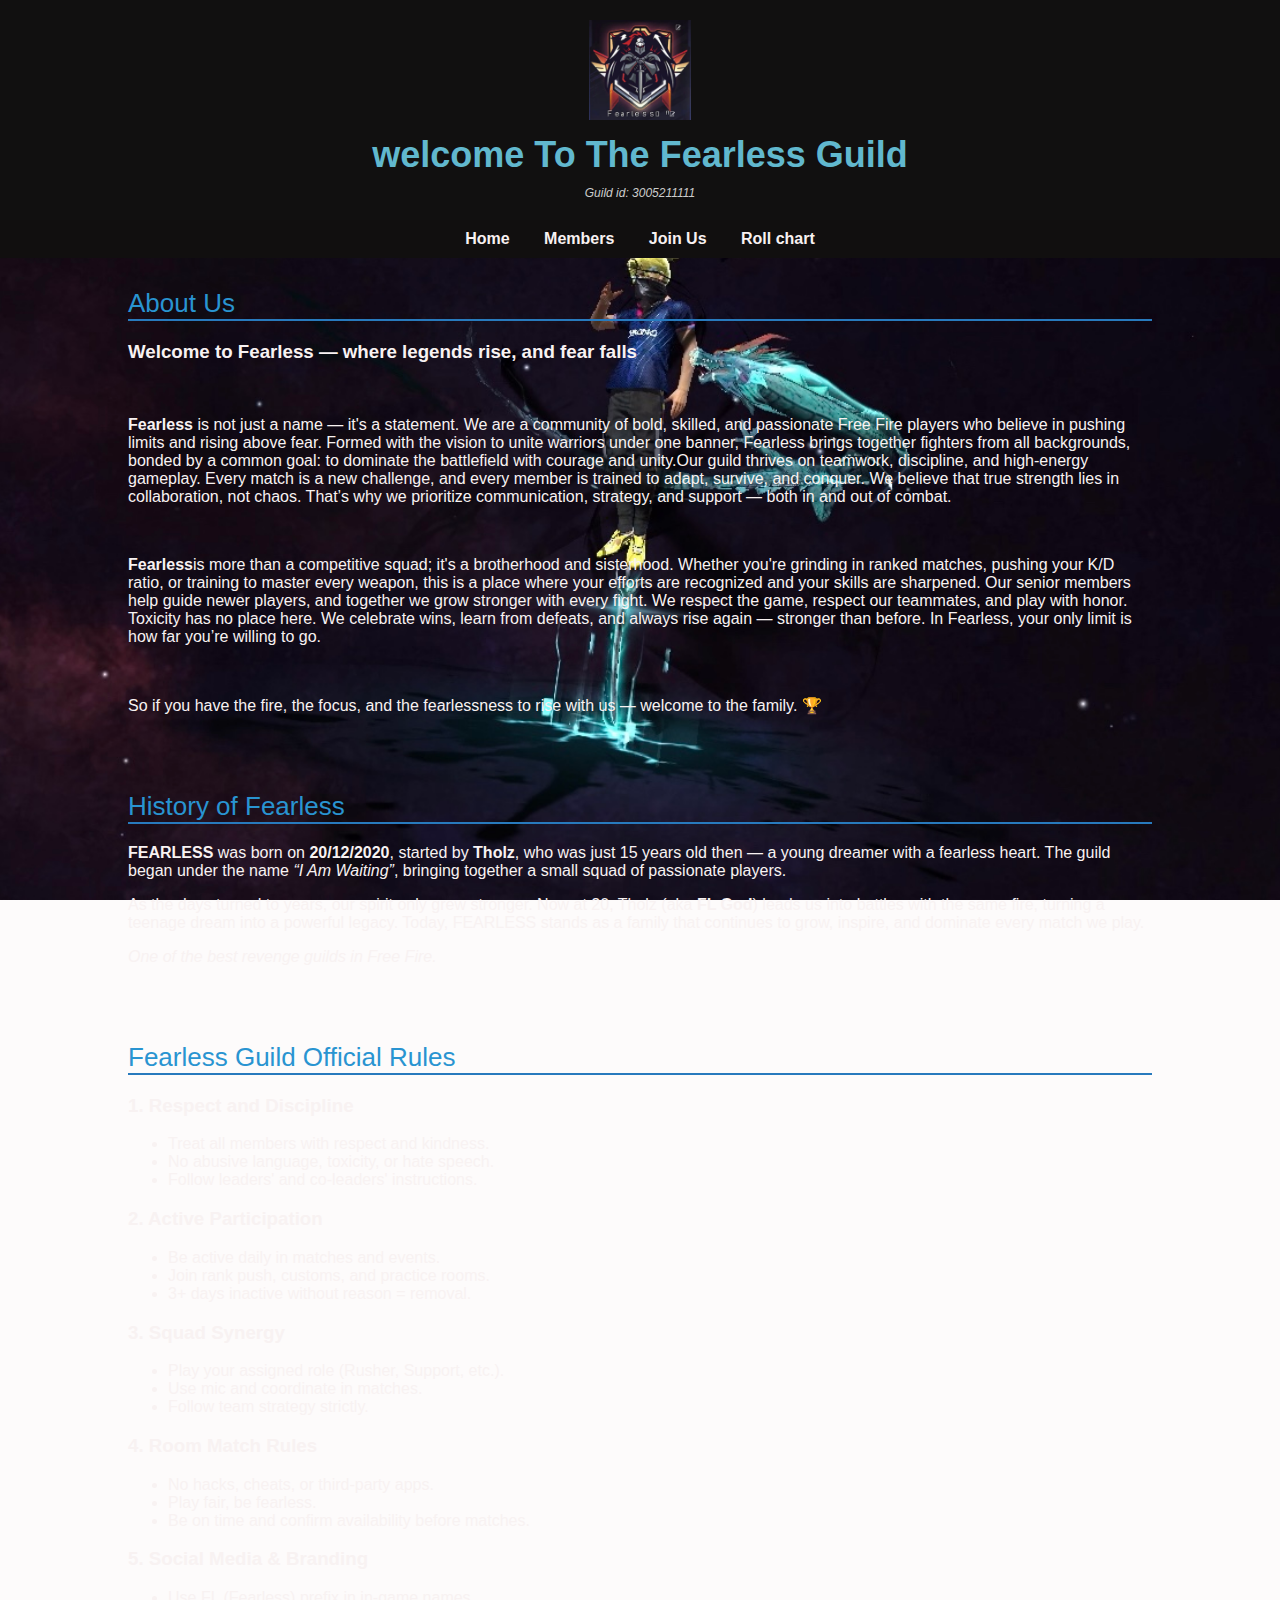
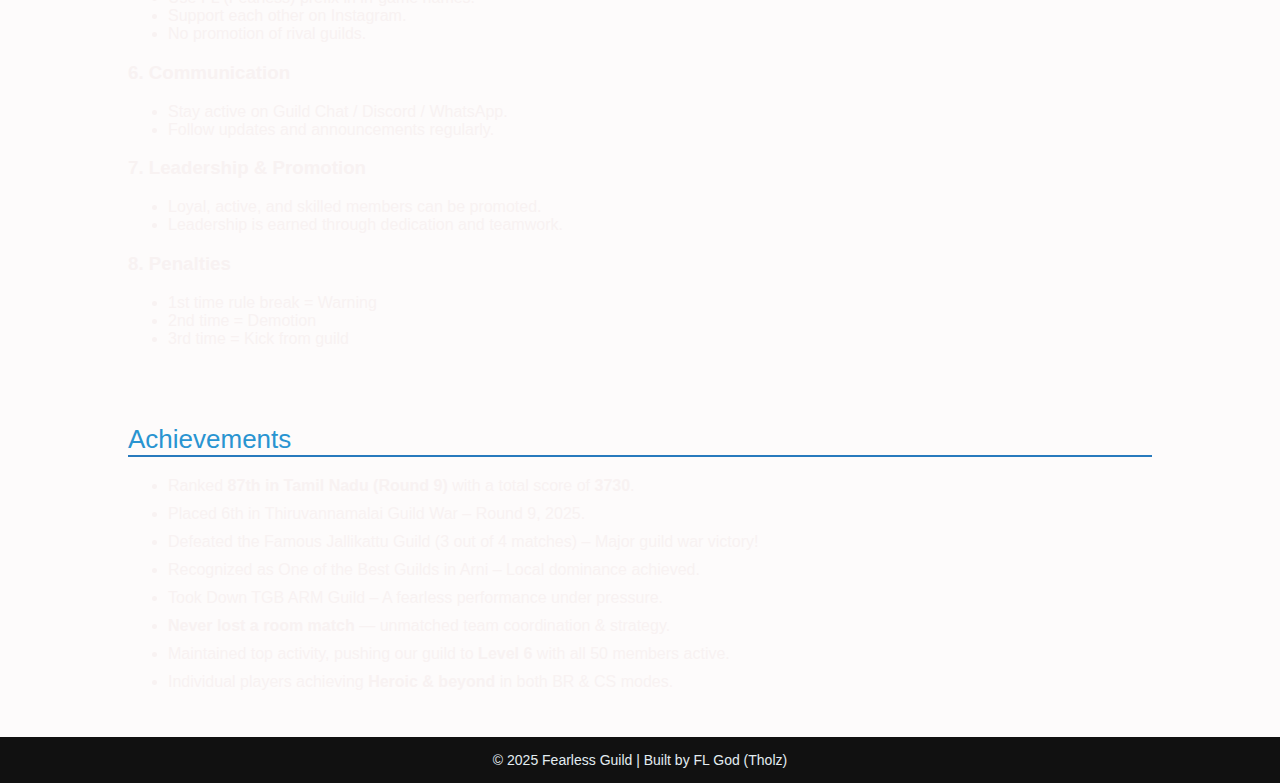
<file: index.html>
<!DOCTYPE html>
<html lang="en">
<head>
  <meta charset="UTF-8" />
  <meta name="viewport" content="width=device-width, initial-scale=1.0"/>
  <title>Fearless Guild - Free Fire</title>
  
  <link rel="stylesheet" href="style.css" />
</head>
<body class="a">


  <header>
    <img src="images/fearless.jpg" alt="Fearless Guild Logo" />
    <h1>welcome To The Fearless Guild</h1>
    <div class="slogan">Guild id: 3005211111</div>
  </header>

  <nav>
    <a href="index.html">Home</a>
    <a href="members.html">Members</a>
    <a href="join.html">Join Us</a>
    <a href="fearless_guild_player_chart.html">Roll chart</a>
  </nav>
<section>
    <div class="section-title">About Us</div>
     <h3>Welcome to Fearless — where legends rise, and fear falls</h3>
     <br>
      <p><strong>Fearless</strong> is not just a name — it's a statement. We are a community of bold, skilled, and passionate Free Fire players who believe in pushing limits and rising above fear. Formed with the vision to unite warriors under one banner, Fearless brings together fighters from all backgrounds, bonded by a common goal: to dominate the battlefield with courage and unity.Our guild thrives on teamwork, discipline, and high-energy gameplay. Every match is a new challenge, and every member is trained to adapt, survive, and conquer. We believe that true strength lies in collaboration, not chaos. That’s why we prioritize communication, strategy, and support — both in and out of combat.</p>
      <br>
      <p><strong>Fearless</strong>is more than a competitive squad; it's a brotherhood and sisterhood. Whether you're grinding in ranked matches, pushing your K/D ratio, or training to master every weapon, this is a place where your efforts are recognized and your skills are sharpened. Our senior members help guide newer players, and together we grow stronger with every fight.

We respect the game, respect our teammates, and play with honor. Toxicity has no place here. We celebrate wins, learn from defeats, and always rise again — stronger than before. In Fearless, your only limit is how far you’re willing to go.</p>
     <br>
     <p>So if you have the fire, the focus, and the fearlessness to rise with us — welcome to the family. 🏆</p>
    </section>

  <section>
    <div class="section-title">History of Fearless</div>
    <p><strong>FEARLESS</strong> was born on <strong>20/12/2020</strong>, started by <strong>Tholz</strong>, who was just 15 years old then — a young dreamer with a fearless heart. The guild began under the name <em>“I Am Waiting”</em>, bringing together a small squad of passionate players.</p>
    <p>As the days turned to years, our spirit only grew stronger. Now at 20, Tholz (aka <strong>FL God</strong>) leads us into battles with the same fire, turning a teenage dream into a powerful legacy. Today, FEARLESS stands as a family that continues to grow, inspire, and dominate every match we play.</p>
    <p><em>One of the best revenge guilds in Free Fire.</em></p>
  </section>
   <section>
    <div class="section-title">Fearless Guild Official Rules</div>
    <h3>1. Respect and Discipline </h3>
    <ul>
      <li>Treat all members with respect and kindness.</li>
      <li>No abusive language, toxicity, or hate speech.</li>
      <li>Follow leaders' and co-leaders' instructions.</li>
    </ul>
    <h3>2. Active Participation </h3>
    <ul>
      <li>Be active daily in matches and events.</li>
      <li>Join rank push, customs, and practice rooms.</li>
      <li>3+ days inactive without reason = removal.</li>
    </ul>
    <h3>3. Squad Synergy </h3>
    <ul>
      <li>Play your assigned role (Rusher, Support, etc.).</li>
      <li>Use mic and coordinate in matches.</li>
      <li>Follow team strategy strictly.</li>
    </ul>
    <h3>4. Room Match Rules </h3>
    <ul>
      <li>No hacks, cheats, or third-party apps.</li>
      <li>Play fair, be fearless.</li>
      <li>Be on time and confirm availability before matches.</li>
    </ul>
    <h3>5. Social Media & Branding </h3>
    <ul>
      <li>Use FL (Fearless) prefix in in-game names.</li>
      <li>Support each other on Instagram.</li>
      <li>No promotion of rival guilds.</li>
    </ul>
     <h3>6. Communication </h3>
    <ul>
      <li>Stay active on Guild Chat / Discord / WhatsApp.</li>
      <li>Follow updates and announcements regularly.</li>
    </ul>
    <h3>7. Leadership & Promotion </h3>
    <ul>
      <li>Loyal, active, and skilled members can be promoted.</li>
      <li>Leadership is earned through dedication and teamwork.</li>
    </ul>
    <h3>8. Penalties </h3>
    <ul>
      <li>1st time rule break = Warning </li>
      <li>2nd time = Demotion </li>
      <li>3rd time = Kick from guild </li>
    </ul>
   </section>
  <section>
    <div class="section-title">Achievements</div>
    <ul>
      <li> Ranked <strong>87th in Tamil Nadu (Round 9)</strong> with a total score of <strong>3730</strong>.</li>
      <h1></h1>
      <li> Placed 6th in Thiruvannamalai Guild War – Round 9, 2025.</li>
      <h1></h1>
      <li> Defeated the Famous Jallikattu Guild (3 out of 4 matches) – Major guild war victory!</li>
      <h1></h1>
      <li> Recognized as One of the Best Guilds in Arni – Local dominance achieved.</li>
      <h1></h1>
      <li> Took Down TGB ARM Guild – A fearless performance under pressure.</li>
      <h1></h1>
      <li> <strong>Never lost a room match</strong> — unmatched team coordination & strategy.</li>
      <h1></h1>
      <li> Maintained top activity, pushing our guild to <strong>Level 6</strong> with all 50 members active.</li>
      <h1></h1>
      <li> Individual players achieving <strong>Heroic & beyond</strong> in both BR & CS modes.</li>
      


    </ul>
  </section>

  <footer>
    &copy; 2025 Fearless Guild | Built by FL God (Tholz)
  </footer>

</body>
</html>
</file>
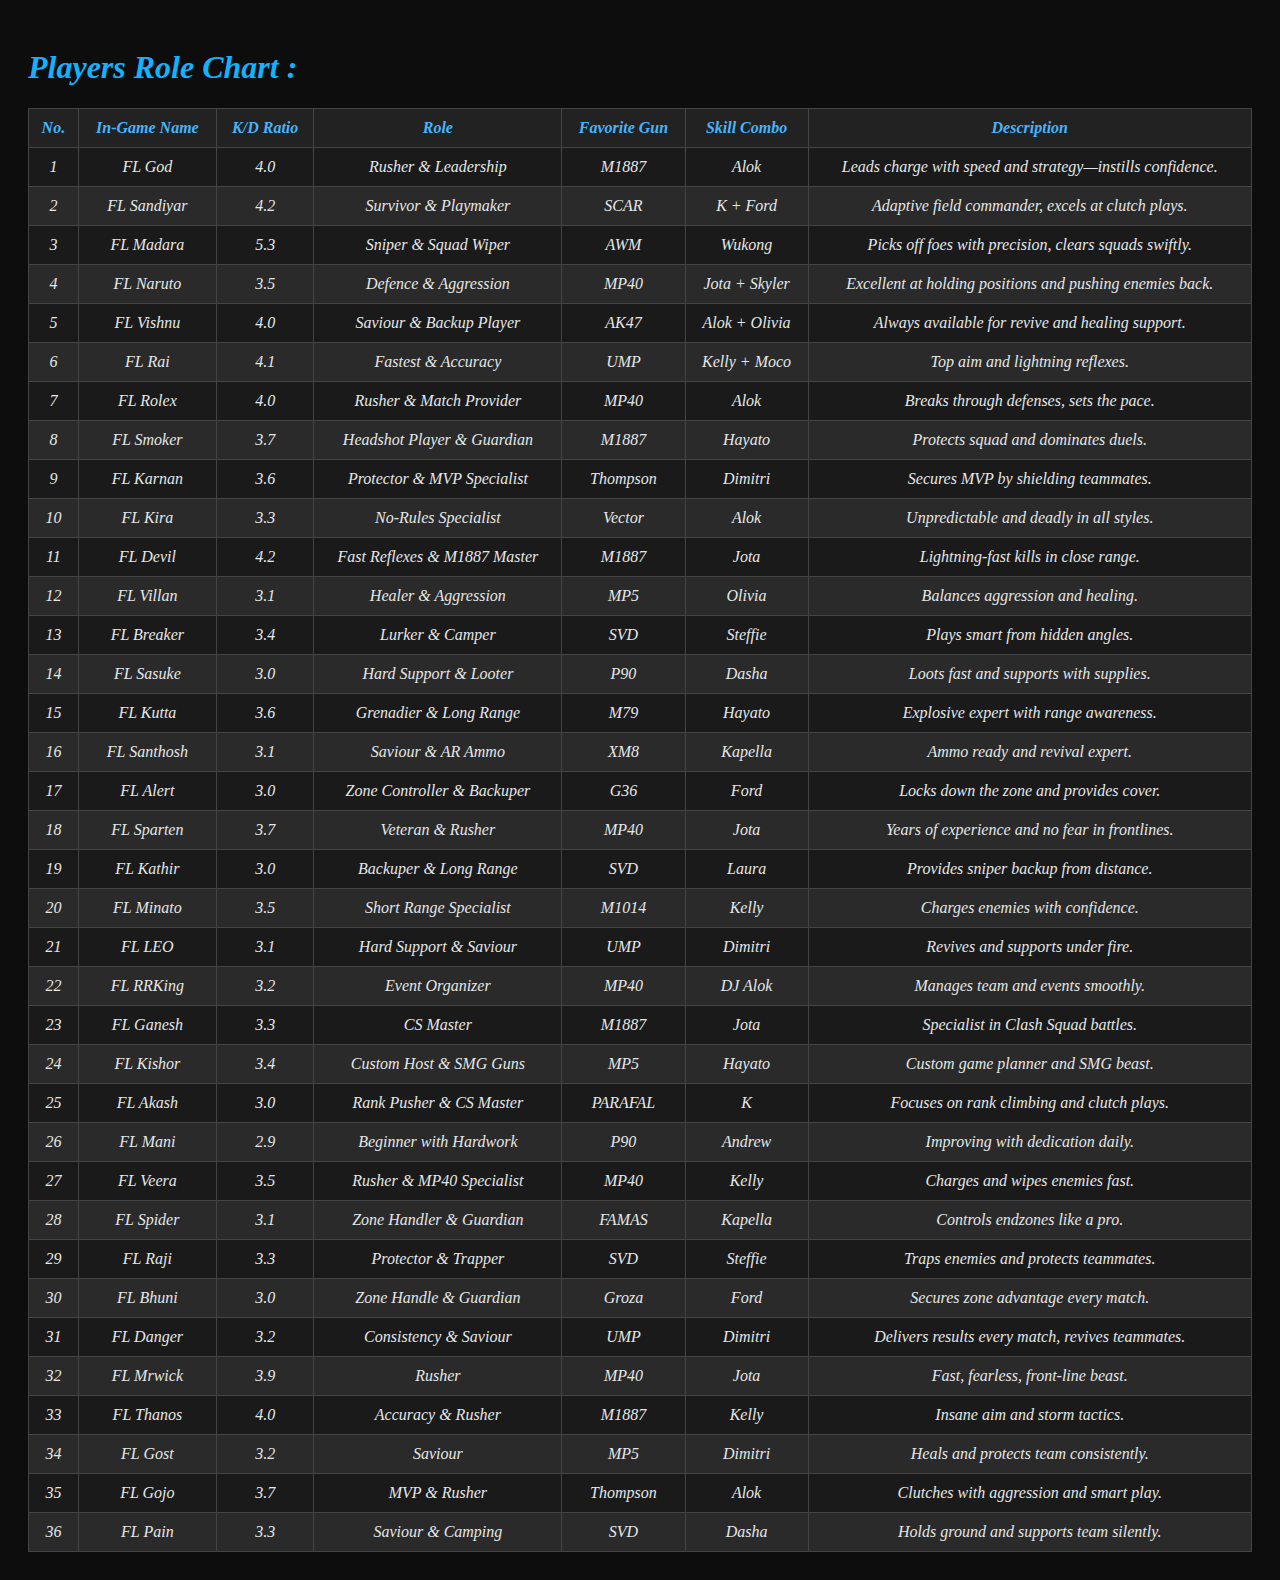
<file: fearless_guild_player_chart.html>
<!DOCTYPE html>
<html lang="en">
<head>
  <meta charset="UTF-8" />
  <meta name="viewport" content="width=device-width, initial-scale=1.0"/>
  <title>Fearless Guild Player Role Chart</title>
  <style>
    body {
      background-color: #0d0d0d;
      color: rgb(18, 178, 252);
      
      padding: 20px;
      font-style: italic;
    }
    table {
      width: 100%;
      border-collapse: collapse;
      background-color: #1a1a1a;
    }
    th, td {
      border: 1px solid #444;
      padding: 10px;
      text-align: center;
    }
    th {
      background-color: #222;
      color: #46b4fd;
    }
    tr:nth-child(even) {
      background-color: #2a2a2a;
    }
    tr:hover {
      background-color: #575353;
    }
    tr{
      background-color: #1a1a1a;
      color: rgb(228, 231, 231);
      }
  </style>
</head>
<body>
  <h1>Players Role Chart :</h1>
  <table>
    <thead>
      <tr>
        <th>No.</th>
        <th>In-Game Name</th>
        <th>K/D Ratio</th>
        <th>Role</th>
        <th>Favorite Gun</th>
        <th>Skill Combo</th>
        <th>Description</th>
      </tr>
    </thead>
    <tbody>
      <tr><td>1</td><td>FL God</td><td>4.0</td><td>Rusher & Leadership</td><td>M1887</td><td>Alok</td><td>Leads charge with speed and strategy—instills confidence.</td></tr>
      <tr><td>2</td><td>FL Sandiyar</td><td>4.2</td><td>Survivor & Playmaker</td><td>SCAR</td><td>K + Ford</td><td>Adaptive field commander, excels at clutch plays.</td></tr>
      <tr><td>3</td><td>FL Madara</td><td>5.3</td><td>Sniper & Squad Wiper</td><td>AWM</td><td>Wukong</td><td>Picks off foes with precision, clears squads swiftly.</td></tr>
      <tr><td>4</td><td>FL Naruto</td><td>3.5</td><td>Defence & Aggression</td><td>MP40</td><td>Jota + Skyler</td><td>Excellent at holding positions and pushing enemies back.</td></tr>
      <tr><td>5</td><td>FL Vishnu</td><td>4.0</td><td>Saviour & Backup Player</td><td>AK47</td><td>Alok + Olivia</td><td>Always available for revive and healing support.</td></tr>
       
     <tr><td>6</td><td>FL Rai</td><td>4.1</td><td>Fastest & Accuracy</td><td>UMP</td><td>Kelly + Moco</td><td>Top aim and lightning reflexes.</td></tr>
    <tr><td>7</td><td>FL Rolex</td><td>4.0</td><td>Rusher & Match Provider</td><td>MP40</td><td>Alok</td><td>Breaks through defenses, sets the pace.</td></tr>
    <tr><td>8</td><td>FL Smoker</td><td>3.7</td><td>Headshot Player & Guardian</td><td>M1887</td><td>Hayato</td><td>Protects squad and dominates duels.</td></tr>
    <tr><td>9</td><td>FL Karnan</td><td>3.6</td><td>Protector & MVP Specialist</td><td>Thompson</td><td>Dimitri</td><td>Secures MVP by shielding teammates.</td></tr>
    <tr><td>10</td><td>FL Kira</td><td>3.3</td><td>No-Rules Specialist</td><td>Vector</td><td>Alok</td><td>Unpredictable and deadly in all styles.</td></tr>
    <tr><td>11</td><td>FL Devil</td><td>4.2</td><td>Fast Reflexes & M1887 Master</td><td>M1887</td><td>Jota</td><td>Lightning-fast kills in close range.</td></tr>
    <tr><td>12</td><td>FL Villan</td><td>3.1</td><td>Healer & Aggression</td><td>MP5</td><td>Olivia</td><td>Balances aggression and healing.</td></tr>
    <tr><td>13</td><td>FL Breaker</td><td>3.4</td><td>Lurker & Camper</td><td>SVD</td><td>Steffie</td><td>Plays smart from hidden angles.</td></tr>
    <tr><td>14</td><td>FL Sasuke</td><td>3.0</td><td>Hard Support & Looter</td><td>P90</td><td>Dasha</td><td>Loots fast and supports with supplies.</td></tr>
    <tr><td>15</td><td>FL Kutta</td><td>3.6</td><td>Grenadier & Long Range</td><td>M79</td><td>Hayato</td><td>Explosive expert with range awareness.</td></tr>
    <tr><td>16</td><td>FL Santhosh</td><td>3.1</td><td>Saviour & AR Ammo</td><td>XM8</td><td>Kapella</td><td>Ammo ready and revival expert.</td></tr>
    <tr><td>17</td><td>FL Alert</td><td>3.0</td><td>Zone Controller & Backuper</td><td>G36</td><td>Ford</td><td>Locks down the zone and provides cover.</td></tr>
    <tr><td>18</td><td>FL Sparten</td><td>3.7</td><td>Veteran & Rusher</td><td>MP40</td><td>Jota</td><td>Years of experience and no fear in frontlines.</td></tr>
    <tr><td>19</td><td>FL Kathir</td><td>3.0</td><td>Backuper & Long Range</td><td>SVD</td><td>Laura</td><td>Provides sniper backup from distance.</td></tr>
    <tr><td>20</td><td>FL Minato</td><td>3.5</td><td>Short Range Specialist</td><td>M1014</td><td>Kelly</td><td>Charges enemies with confidence.</td></tr>
    <tr><td>21</td><td>FL LEO</td><td>3.1</td><td>Hard Support & Saviour</td><td>UMP</td><td>Dimitri</td><td>Revives and supports under fire.</td></tr>
    <tr><td>22</td><td>FL RRKing</td><td>3.2</td><td>Event Organizer</td><td>MP40</td><td>DJ Alok</td><td>Manages team and events smoothly.</td></tr>
    <tr><td>23</td><td>FL Ganesh</td><td>3.3</td><td>CS Master</td><td>M1887</td><td>Jota</td><td>Specialist in Clash Squad battles.</td></tr>
    <tr><td>24</td><td>FL Kishor</td><td>3.4</td><td>Custom Host & SMG Guns</td><td>MP5</td><td>Hayato</td><td>Custom game planner and SMG beast.</td></tr>
    <tr><td>25</td><td>FL Akash</td><td>3.0</td><td>Rank Pusher & CS Master</td><td>PARAFAL</td><td>K</td><td>Focuses on rank climbing and clutch plays.</td></tr>
    <tr><td>26</td><td>FL Mani</td><td>2.9</td><td>Beginner with Hardwork</td><td>P90</td><td>Andrew</td><td>Improving with dedication daily.</td></tr>
    <tr><td>27</td><td>FL Veera</td><td>3.5</td><td>Rusher & MP40 Specialist</td><td>MP40</td><td>Kelly</td><td>Charges and wipes enemies fast.</td></tr>
    <tr><td>28</td><td>FL Spider</td><td>3.1</td><td>Zone Handler & Guardian</td><td>FAMAS</td><td>Kapella</td><td>Controls endzones like a pro.</td></tr>
    <tr><td>29</td><td>FL Raji</td><td>3.3</td><td>Protector & Trapper</td><td>SVD</td><td>Steffie</td><td>Traps enemies and protects teammates.</td></tr>
    <tr><td>30</td><td>FL Bhuni</td><td>3.0</td><td>Zone Handle & Guardian</td><td>Groza</td><td>Ford</td><td>Secures zone advantage every match.</td></tr>
    <tr><td>31</td><td>FL Danger</td><td>3.2</td><td>Consistency & Saviour</td><td>UMP</td><td>Dimitri</td><td>Delivers results every match, revives teammates.</td></tr>
    <tr><td>32</td><td>FL Mrwick</td><td>3.9</td><td>Rusher</td><td>MP40</td><td>Jota</td><td>Fast, fearless, front-line beast.</td></tr>
    <tr><td>33</td><td>FL Thanos</td><td>4.0</td><td>Accuracy & Rusher</td><td>M1887</td><td>Kelly</td><td>Insane aim and storm tactics.</td></tr>
    <tr><td>34</td><td>FL Gost</td><td>3.2</td><td>Saviour</td><td>MP5</td><td>Dimitri</td><td>Heals and protects team consistently.</td></tr>
    <tr><td>35</td><td>FL Gojo</td><td>3.7</td><td>MVP & Rusher</td><td>Thompson</td><td>Alok</td><td>Clutches with aggression and smart play.</td></tr>
    <tr><td>36</td><td>FL Pain</td><td>3.3</td><td>Saviour & Camping</td><td>SVD</td><td>Dasha</td><td>Holds ground and supports team silently.</td></tr>
 
    </tbody>
  </table>
</body>
</html>
</file>
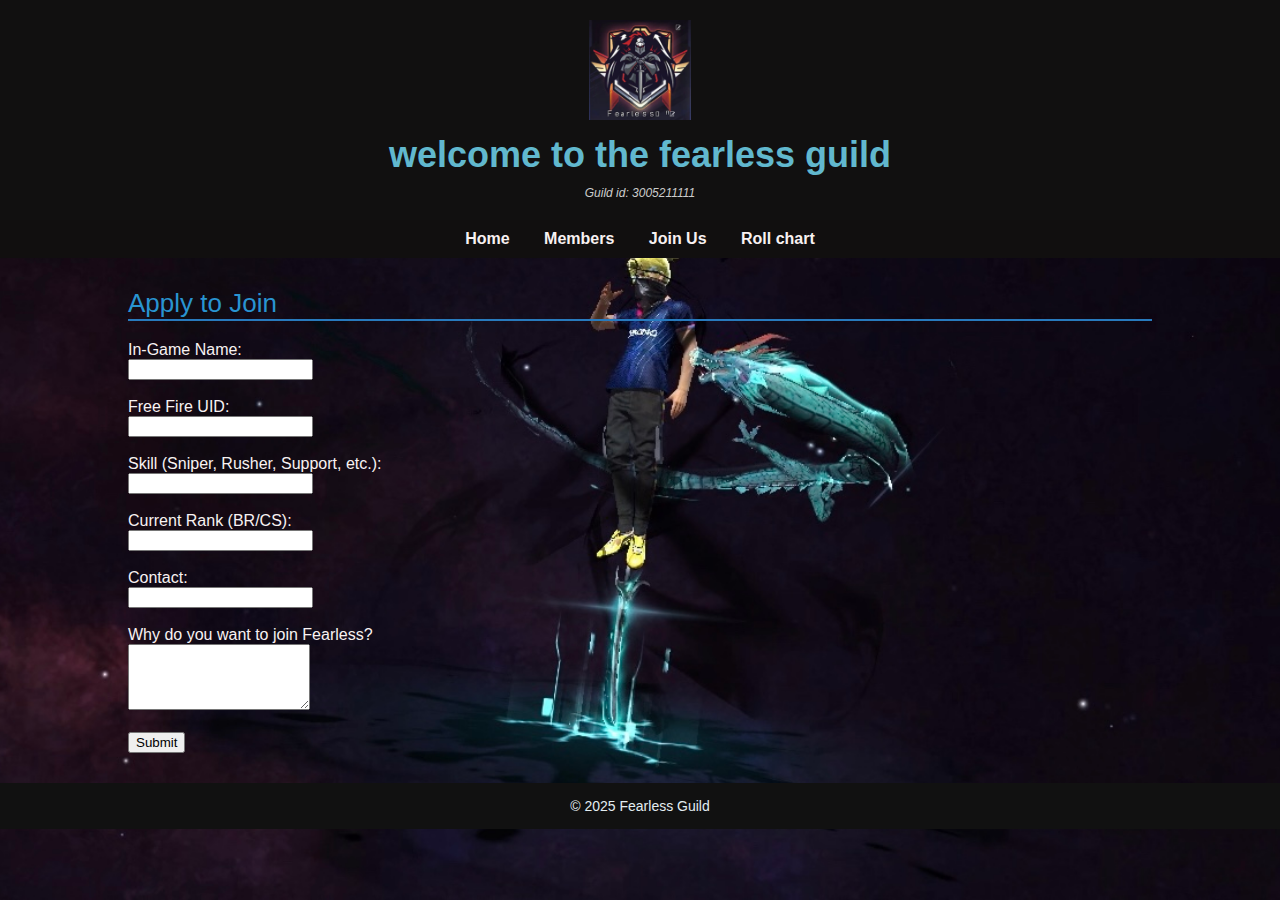
<file: join.html>
<!DOCTYPE html>
<html lang="en">
<head>
  <meta charset="UTF-8">
  <title>Join Fearless</title>
  <link rel="stylesheet" href="style.css" />
</head>
<body>

<header>
  <img src="images/fearless.jpg" alt="Fearless Logo">
  <h1>welcome to the fearless  guild</h1>
  <div class="slogan">Guild id: 3005211111</div>
</header>

<nav>
  <a href="index.html">Home</a>
  <a href="members.html">Members</a>
  <a href="join.html">Join Us</a>
  <a href="fearless_guild_player_chart.html">Roll chart</a>
</nav>

<section>
  <div class="section-title">Apply to Join</div>
  <form action="https://formspree.io/f/manbvzel" method="post">
    <label>In-Game Name:</label><br>
    <input type="text" name="ign" required><br><br>

    <label>Free Fire UID:</label><br>
    <input type="text" name="uid" required><br><br>

    <label>Skill (Sniper, Rusher, Support, etc.):</label><br>
    <input type="text" name="role"><br><br>

    <label>Current Rank (BR/CS):</label><br>
    <input type="text" name="rank"><br><br>

   <label>Contact:</label><br>
    <input type="number" name="uid" required><br><br>
    
    <label>Why do you want to join Fearless?</label><br>
    <textarea name="reason" rows="4"></textarea><br><br>

    <button type="submit">Submit</button>
  </form>
</section>

<footer>
  &copy; 2025 Fearless Guild
</footer>

</body>
</html>
</file>
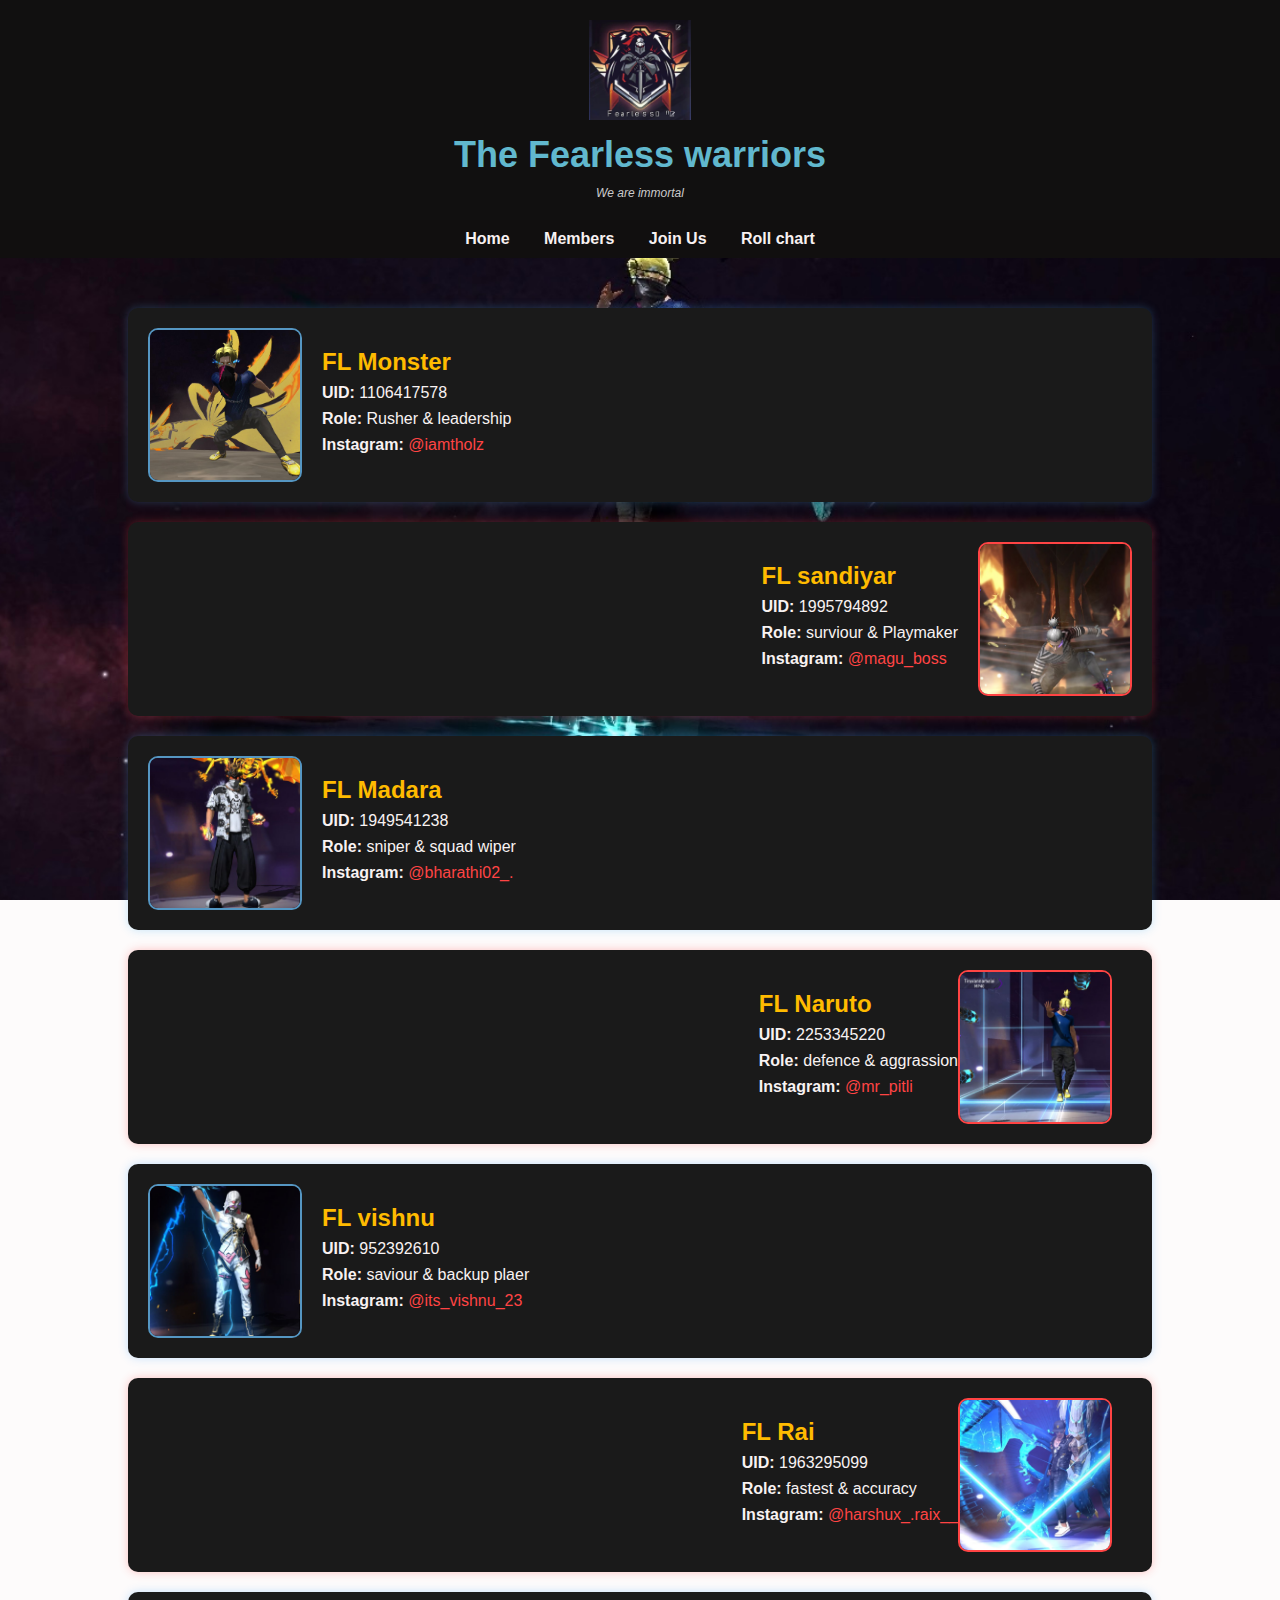
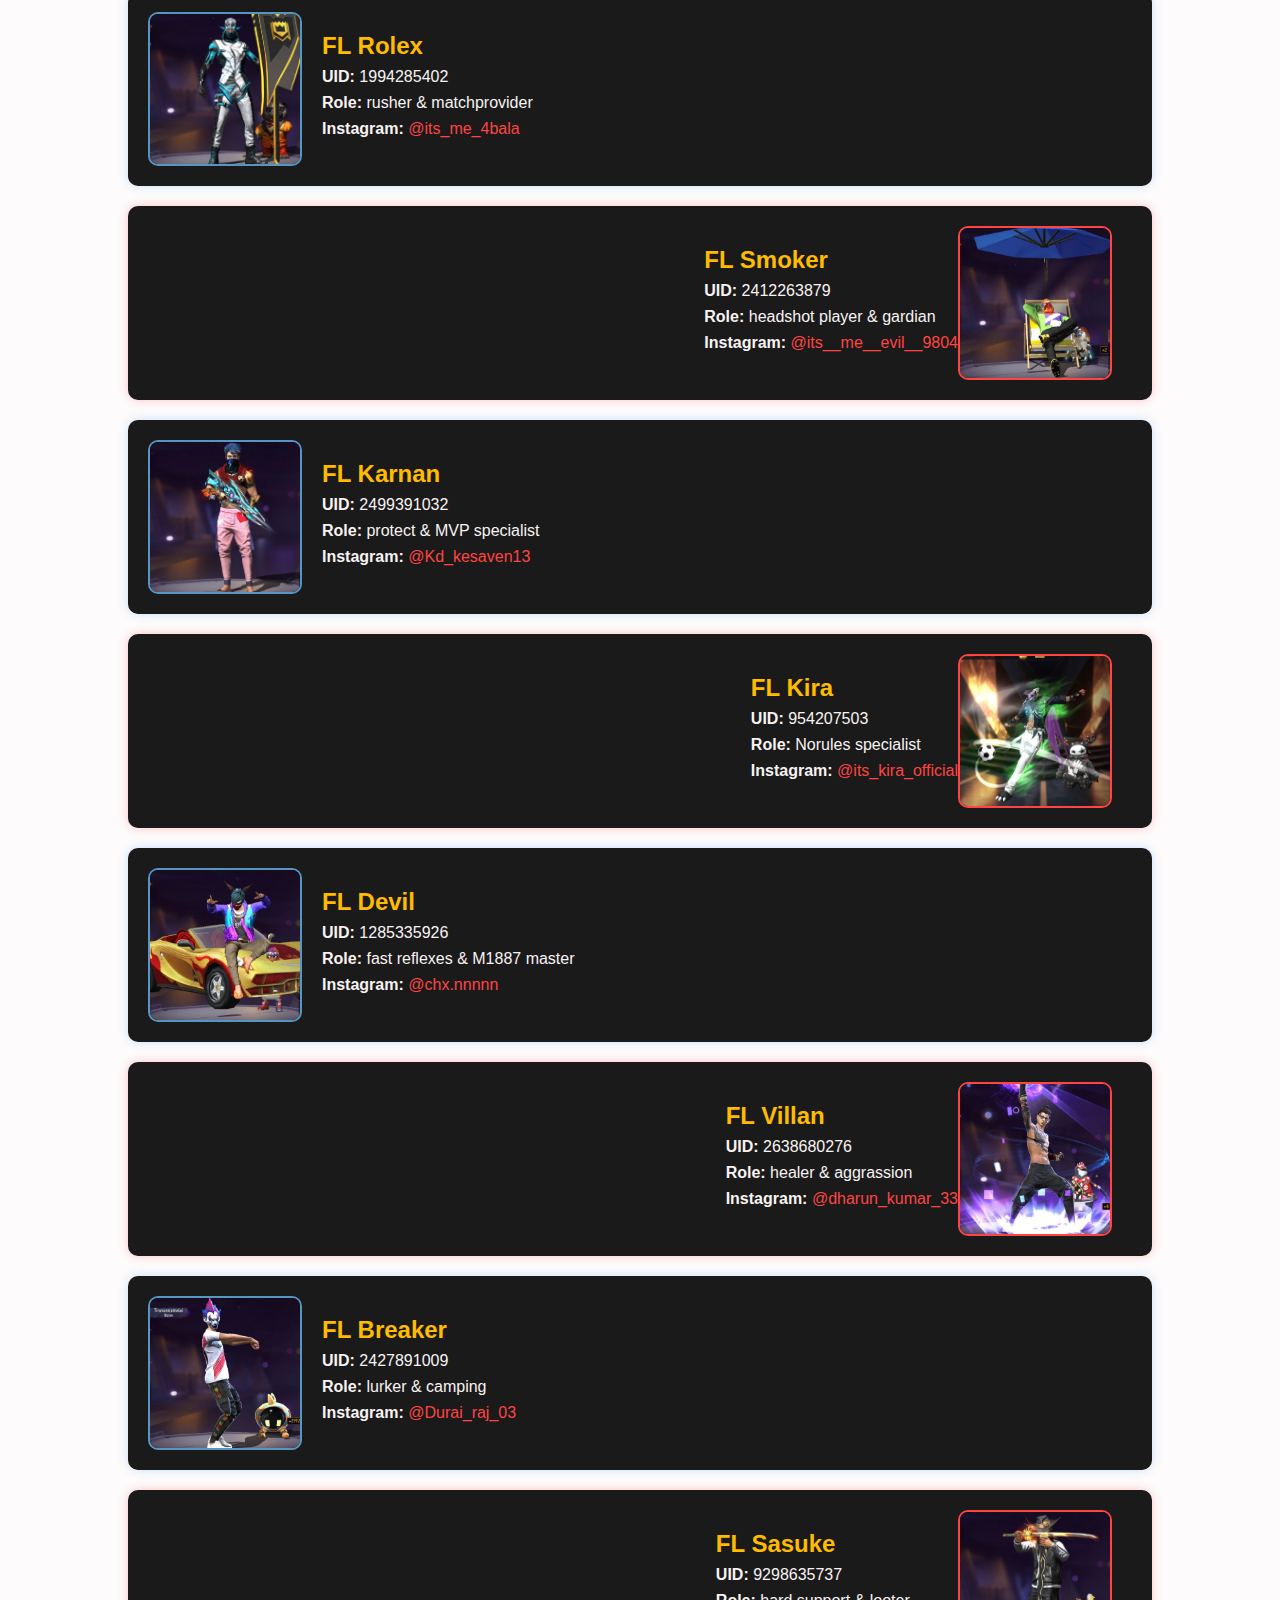
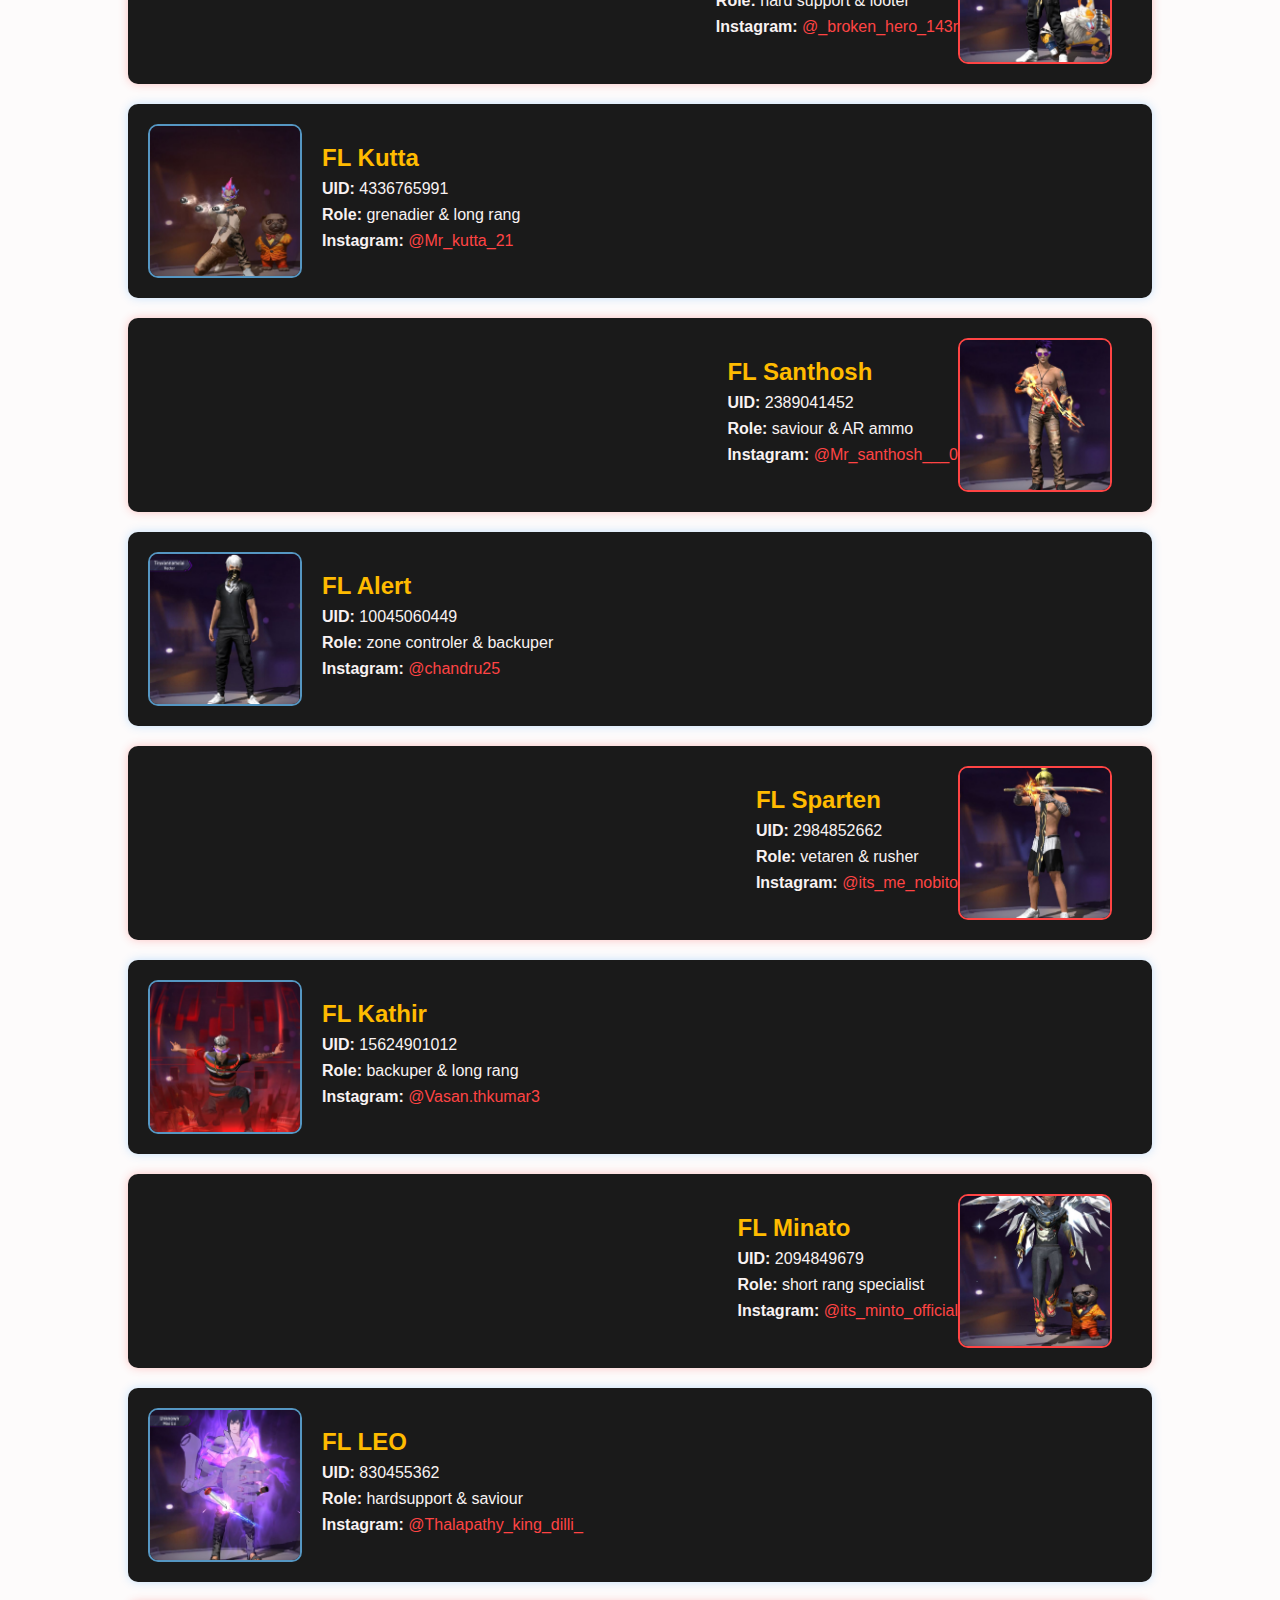
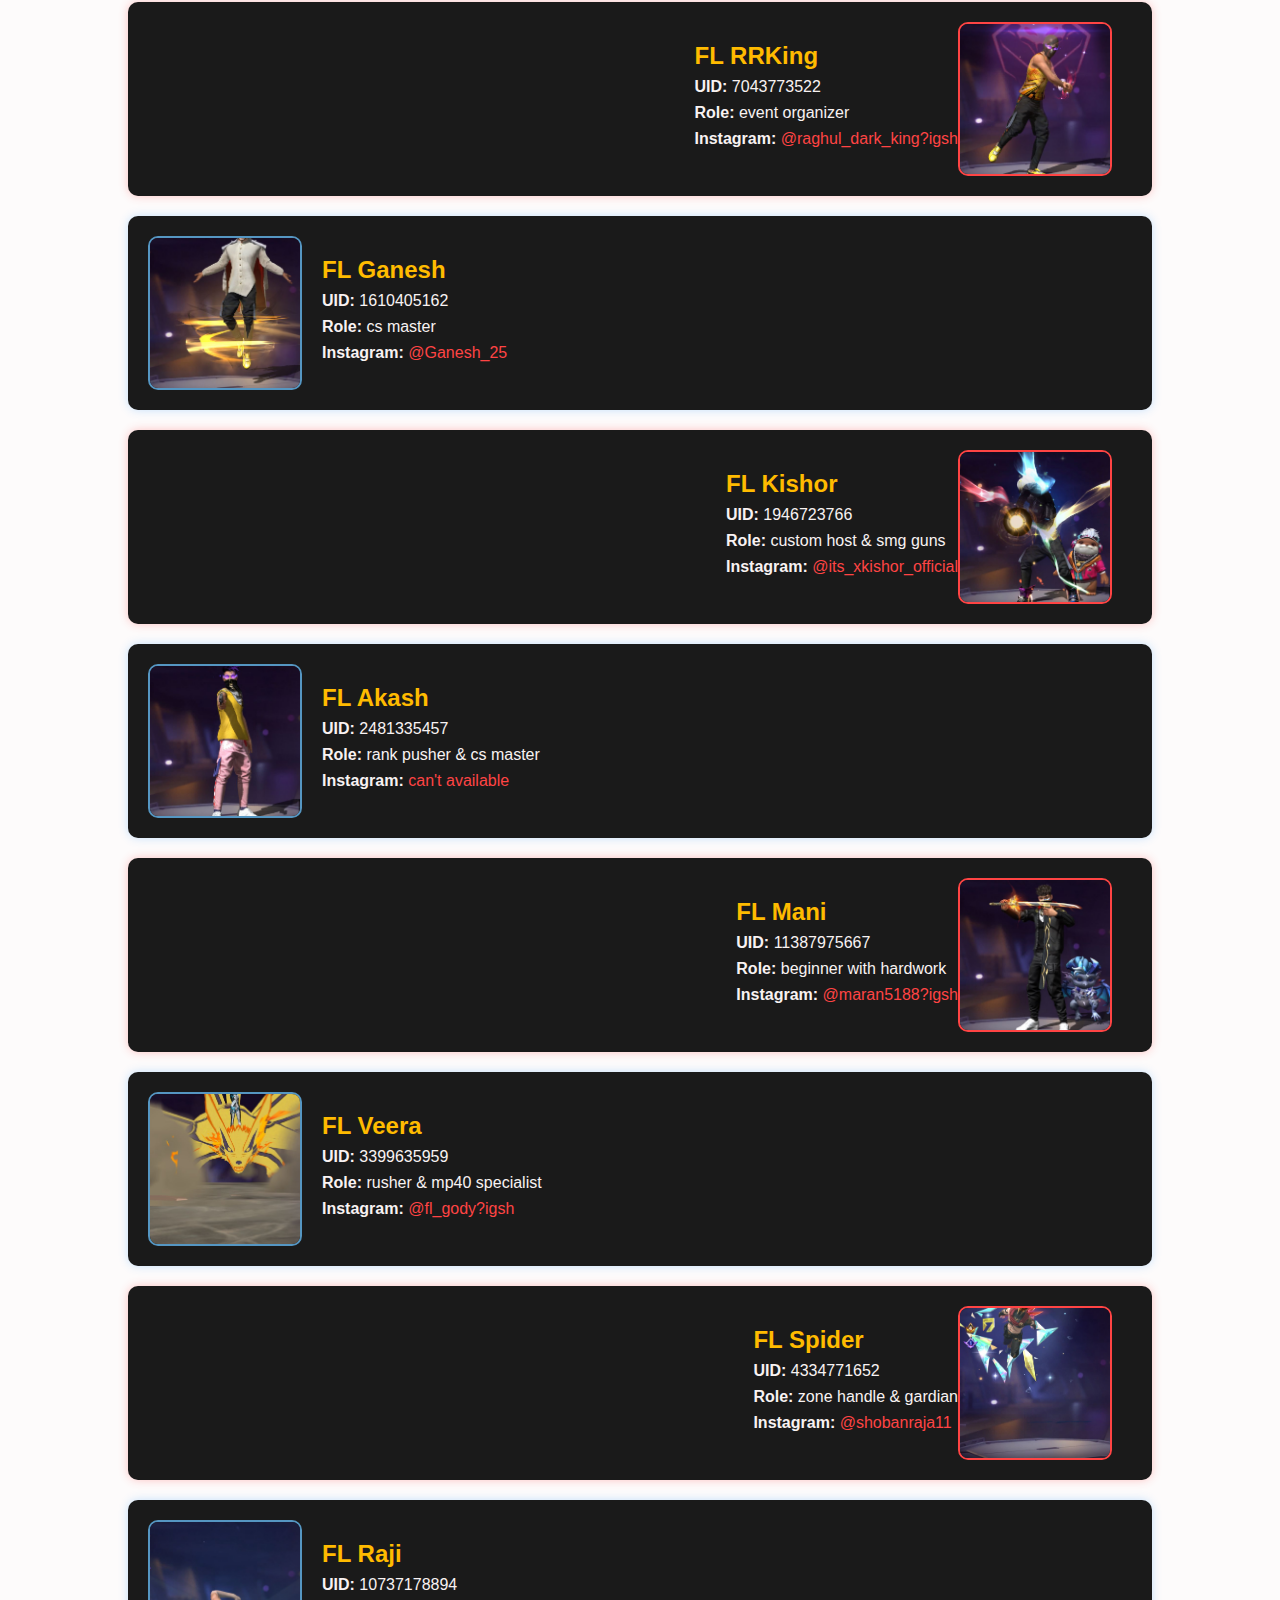
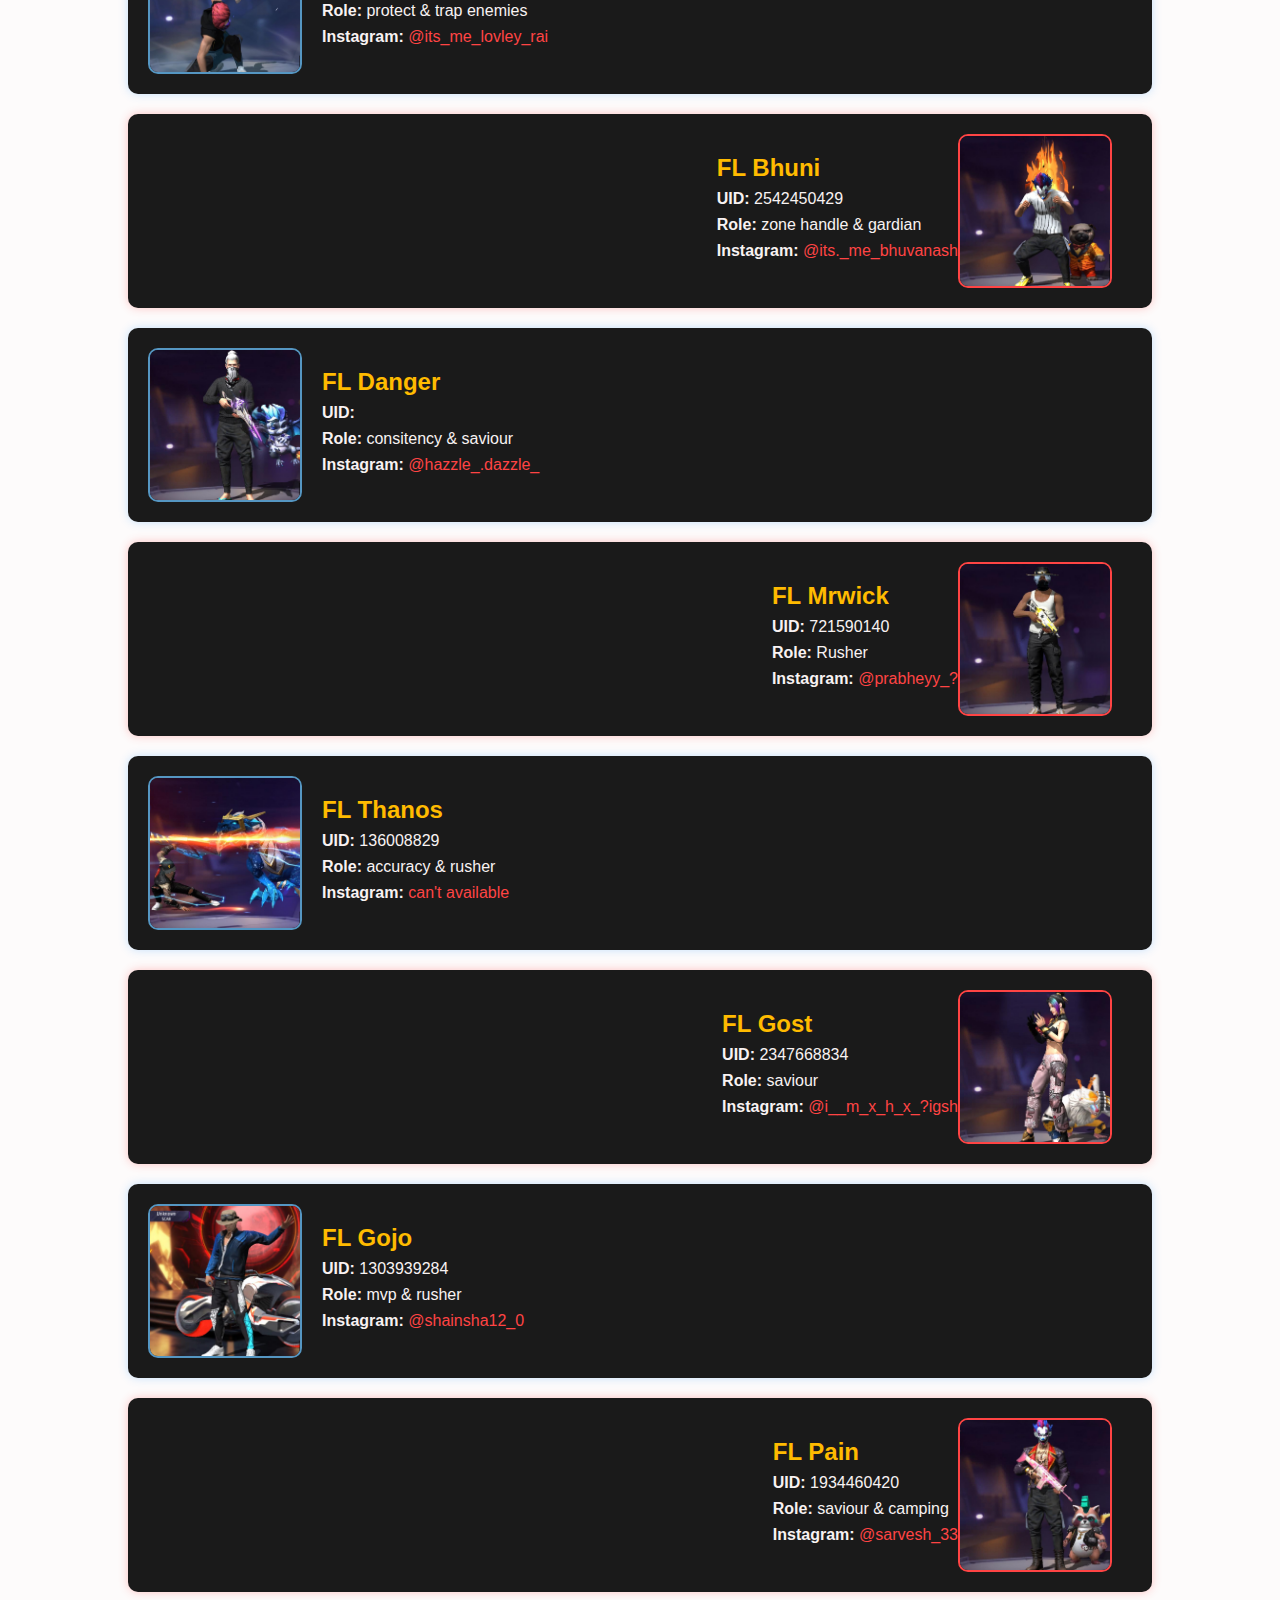
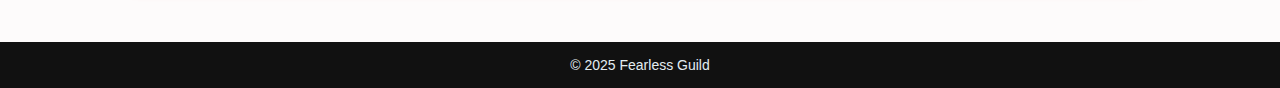
<file: members.html>
<!DOCTYPE html>
<html lang="en">
<head>
  <meta charset="UTF-8">
  <title>Fearless - Members</title>
  <link rel="stylesheet" href="style.css" />
</head>
<body>

<header>
  <img src="images/fearless.jpg" alt="Fearless Logo">
  <h1>The Fearless warriors</h1>
  <div class="slogan">We are immortal</div>
</header>

<nav>
  <a href="index.html">Home</a>
  <a href="members.html">Members</a>
  <a href="join.html">Join Us</a>
  <a href="fearless_guild_player_chart.html">Roll chart</a>
</nav>

<section>
  <div class="member-card">
  <img src="images/fl god.jpg" alt="FL Monster" class="member-img1">
  <div class="member-info">
    <h2>FL Monster</h2>
    <p><strong>UID:</strong> 1106417578</p>
    <p><strong>Role:</strong> Rusher & leadership</p>
    <p><strong>Instagram:</strong> <a href=" https://www.instagram.com/iamtholz?igsh=MTY0ZjZnaHk0eTZ6Nw==&utm_source=ig_contact_invite" target="_blank">@iamtholz</a></p>
  </div>
</div>

<div class="member-card reverse">
  <img src="images/fl sandiar.jpg" alt="FL sandiar" class="member-img">
  <div class="member-info">
    <h2>FL sandiyar</h2>
    <p><strong>UID:</strong> 1995794892</p>
    <p><strong>Role:</strong> surviour & Playmaker</p>
    <p><strong>Instagram:</strong> <a href="https://www.instagram.com/mahu_bose?igsh=M2JzN2J0ZDNqODFl" target="_blank">@magu_boss</a></p>
  </div>
</div>
<div class="member-madara">
  <img src="images/fl madara.jpg" alt="FL madara" class="member-img1">
  <div class="member-info">
    <h2>FL Madara</h2>
    <p><strong>UID:</strong> 1949541238</p>
    <p><strong>Role:</strong> sniper & squad wiper</p>
    <p><strong>Instagram:</strong> <a href="https://www.instagram.com/bharathi02._?igsh=aWNyZThxa3JnMno5" target="_blank">@bharathi02_.</a></p>
  </div>
</div>
<div class="member-naruto">
  <img src="images/fl naruto.jpg" alt="FL madara" class="member-img">
  <div class="member-info">
    <h2>FL Naruto</h2>
    <p><strong>UID:</strong> 2253345220</p>
    <p><strong>Role:</strong> defence & aggrassion</p>
    <p><strong>Instagram:</strong> <a href="https://www.instagram.com/mr__pitle__?igsh=MTRvOXRpZGRmZDF2dg==" target="_blank">@mr_pitli</a></p>
  </div>
</div>
<div class="member-vishnu">
  <img src="images/fl vizard.jpg" alt="FL madara" class="member-img1">
  <div class="member-info">
    <h2>FL vishnu</h2>
    <p><strong>UID:</strong> 952392610</p>
    <p><strong>Role:</strong> saviour & backup plaer</p>
    <p><strong>Instagram:</strong> <a href="https://www.instagram.com/its_vishnu_23?igsh=MTJ2dHN6bzdxMTk3" target="_blank">@its_vishnu_23</a></p>
  </div>
</div>
<div class="member-rai">
  <img src="images/fl rai.jpg" alt="FL madara" class="member-img">
  <div class="member-info">
    <h2>FL Rai</h2>
    <p><strong>UID:</strong> 1963295099</p>
    <p><strong>Role:</strong> fastest & accuracy</p>
    <p><strong>Instagram:</strong> <a href="https://www.instagram.com/harshux_.raix__?igsh=MzduZTkwdnQ1dDl1" target="_blank">@harshux_.raix__</a></p>
  </div>
</div>

<div class="member-rolex">
  <img src="images/fl rolex.jpg"alt="FL madara" class="member-img1">
  <div class="member-info">
    <h2>FL Rolex</h2>
    <p><strong>UID:</strong> 1994285402</p>
    <p><strong>Role:</strong> rusher & matchprovider</p>
    <p><strong>Instagram:</strong> <a href="https://www.instagram.com/its_me_4bala?igsh=cWxtenA3NXFzeGlz" target="_blank">@its_me_4bala</a></p>
  </div>
</div>
<div class="member-spider">
  <img src="images/fl smoker.jpg" alt="FL madara" class="member-img">
  <div class="member-info">
    <h2>FL Smoker</h2>
    <p><strong>UID:</strong> 2412263879</p>
    <p><strong>Role:</strong> headshot player & gardian</p>
    <p><strong>Instagram:</strong> <a href="https://www.instagram.com/_its__me__evil__9804?igsh=MTM4ZGRrNWYyNnhmcw==" target="_blank">@its__me__evil__9804</a></p>
  </div>
</div>
<div class="member-raji">
  <img src="images/fl karnan.jpg"alt="FL madara" class="member-img1">
  <div class="member-info">
    <h2>FL Karnan</h2>
    <p><strong>UID:</strong> 2499391032</p>
    <p><strong>Role:</strong> protect & MVP specialist</p>
    <p><strong>Instagram:</strong> <a href="https://www.instagram.com/kd_kesavan13?igsh=ajM2aXhnYmp3d2Fk" target="_blank">@Kd_kesaven13</a></p>
  </div>
  </div>
<div class="member-kira">
  <img src="images/fl kira.jpg" alt="FL madara" class="member-img">
  <div class="member-info">
    <h2>FL Kira</h2>
    <p><strong>UID:</strong> 954207503</p>
    <p><strong>Role:</strong> Norules specialist</p>
    <p><strong>Instagram:</strong> <a href="https://instagram.com/fl_god" target="_blank">@its_kira_official</a></p>
  </div>
</div>
<div class="member-devil">
  <img src="images/fl devil.jpg"alt="FL madara" class="member-img1">
  <div class="member-info">
    <h2>FL Devil</h2>
    <p><strong>UID:</strong> 1285335926</p>
    <p><strong>Role:</strong> fast reflexes & M1887 master</p>
    <p><strong>Instagram:</strong> <a href="https://www.instagram.com/chx.nnnnn?igsh=MWVxcjJha25qNzFuag==" target="_blank">@chx.nnnnn</a></p>
  </div>
</div>
<div class="member-villan">
  <img src="images/fl villan.jpg" alt="FL madara" class="member-img">
  <div class="member-info">
    <h2>FL Villan</h2>
    <p><strong>UID:</strong> 2638680276</p>
    <p><strong>Role:</strong> healer & aggrassion</p>
    <p><strong>Instagram:</strong> <a href="https://www.instagram.com/dharun_kumar_33?igsh=MTV1d3k4MzlqdXA1eg==" target="_blank">@dharun_kumar_33</a></p>
  </div>
</div>
<div class="member-breaker">
  <img src="images/fl breaker.jpg"alt="FL madara" class="member-img1">
  <div class="member-info">
    <h2>FL Breaker</h2>
    <p><strong>UID:</strong> 2427891009</p>
    <p><strong>Role:</strong> lurker & camping</p>
    <p><strong>Instagram:</strong> <a href="https://www.instagram.com/durai_raj_03?igsh=ZW9zbW4zMnhxdnR0" target="_blank">@Durai_raj_03</a></p>
  </div>
</div>
<div class="member-sasuke">
  <img src="images/fl sasuke.jpg" alt="FL madara" class="member-img">
  <div class="member-info">
    <h2>FL Sasuke</h2>
    <p><strong>UID:</strong> 9298635737</p>
    <p><strong>Role:</strong> hard support & looter</p>
    <p><strong>Instagram:</strong> <a href="https://www.instagram.com/_broken_hero_143r?igsh=cWMxYTh2cXhsdjk=" target="_blank">@_broken_hero_143r</a></p>
  </div>
</div>
<div class="member-kutta">
  <img src="images/fl kutta.jpg"alt="FL madara" class="member-img1">
  <div class="member-info">
    <h2>FL Kutta</h2>
    <p><strong>UID:</strong> 4336765991</p>
    <p><strong>Role:</strong> grenadier & long rang</p>
    <p><strong>Instagram:</strong> <a href="https://www.instagram.com/mr_kutta_21?igsh=MXJjcG52cGh6emI3dA==" target="_blank">@Mr_kutta_21</a></p>
  </div>
</div>
<div class="member-santhosh">
  <img src="images/fl santhosh.jpg" alt="FL madara" class="member-img">
  <div class="member-info">
    <h2>FL Santhosh</h2>
    <p><strong>UID:</strong> 2389041452</p>
    <p><strong>Role:</strong> saviour & AR ammo</p>
    <p><strong>Instagram:</strong> <a href="https://www.instagram.com/mr__santhosh__0?igsh=MXMzNnRuMjhqNGg0Mg==" target="_blank">@Mr_santhosh___0</a></p>
  </div>
</div>
<div class="member-alert">
  <img src="images/fl alert.jpg"alt="FL madara" class="member-img1">
  <div class="member-info">
    <h2>FL Alert</h2>
    <p><strong>UID:</strong> 10045060449</p>
    <p><strong>Role:</strong> zone controler & backuper </p>
    <p><strong>Instagram:</strong> <a href="https://www.instagram.com/chandrua25?igsh=bmx1djRuc2VmeG0x" target="_blank">@chandru25</a></p>
  </div>
</div>
<div class="member-sparten">
  <img src="images/fl sparten.jpg" alt="FL madara" class="member-img">
  <div class="member-info">
    <h2>FL Sparten</h2>
    <p><strong>UID:</strong> 2984852662</p>
    <p><strong>Role:</strong> vetaren & rusher</p>
    <p><strong>Instagram:</strong> <a href="https://www.instagram.com/its._.me___nobita?igsh=cGJraTd2cW03cXI5" target="_blank">@its_me_nobito</a></p>
  </div>
</div>
<div class="member-kathir">
  <img src="images/fl kathir.jpg"alt="FL madara" class="member-img1">
  <div class="member-info">
    <h2>FL Kathir</h2>
    <p><strong>UID:</strong> 15624901012</p>
    <p><strong>Role:</strong> backuper & long rang</p>
    <p><strong>Instagram:</strong> <a href="https://www.instagram.com/vasan.thkumar3?igsh=cnAzOTd2cTE2dGdv" target="_blank">@Vasan.thkumar3</a></p>
  </div>
</div>
<div class="member-minato">
  <img src="images/fl minato.jpg" alt="FL madara" class="member-img">
  <div class="member-info">
    <h2>FL Minato</h2>
    <p><strong>UID:</strong> 2094849679</p>
    <p><strong>Role:</strong> short rang specialist</p>
    <p><strong>Instagram:</strong> <a href="https://instagram.com/fl_god" target="_blank">@its_minto_official</a></p>
  </div>
</div>
<div class="member-leo">
  <img src="images/fl leo.jpg"alt="FL madara" class="member-img1">
  <div class="member-info">
    <h2>FL LEO</h2>
    <p><strong>UID:</strong> 830455362</p>
    <p><strong>Role:</strong> hardsupport & saviour</p>
    <p><strong>Instagram:</strong> <a href="https://www.instagram.com/thalapathy_king_dilli?igsh=MTVxbXg5OGtyamZvag==" target="_blank">@Thalapathy_king_dilli_</a></p>
  </div>
</div>
<div class="member-rrking">
  <img src="images/fl rrking.jpg" alt="FL madara" class="member-img">
  <div class="member-info">
    <h2>FL RRKing</h2>
    <p><strong>UID:</strong> 7043773522</p>
    <p><strong>Role:</strong> event organizer</p>
    <p><strong>Instagram:</strong> <a href="https://www.instagram.com/raghul_dark_king?igsh=MWNnZG5ranB2aXM3cQ==" target="_blank">@raghul_dark_king?igsh</a></p>
  </div>
  </div>
  <div class="member-ganesh">
  <img src="images/fl ganesh.jpg"alt="FL madara" class="member-img1">
  <div class="member-info">
    <h2>FL Ganesh</h2>
    <p><strong>UID:</strong> 1610405162</p>
    <p><strong>Role:</strong> cs master</p>
    <p><strong>Instagram:</strong> <a href="https://www.instagram.com/_g_a_n_e_s_h_25_?igsh=MXdieWQwc3JpZnp1aA==" target="_blank">@Ganesh_25</a></p>

  </div>
  </div>
<div class="member-kishor">
  <img src="images/fl kishor.jpg" alt="FL madara" class="member-img">
  <div class="member-info">
    <h2>FL Kishor</h2>
    <p><strong>UID:</strong> 1946723766</p>
    <p><strong>Role:</strong> custom host & smg guns</p>
    <p><strong>Instagram:</strong> <a href="https://instagram.com/fl_god" target="_blank">@its_xkishor_official</a></p>
  </div>
  </div>
  <div class="member-akash">
  <img src="images/fl akash.jpg"alt="FL madara" class="member-img1">
  <div class="member-info">
    <h2>FL Akash</h2>
    <p><strong>UID:</strong> 2481335457</p>
    <p><strong>Role:</strong> rank pusher & cs master</p>
    <p><strong>Instagram:</strong> <a href="" target="_blank"> can't available</a></p>
  </div>
  </div>
<div class="member-mani">
  <img src="images/fl mani.jpg" alt="FL madara" class="member-img">
  <div class="member-info">
    <h2>FL Mani</h2>
    <p><strong>UID:</strong> 11387975667</p>
    <p><strong>Role:</strong> beginner with hardwork</p>
    <p><strong>Instagram:</strong> <a href="https://www.instagram.com/mani.maran5188?igsh=MWxqa3Z4Z2NnMHQwYw==" target="_blank">@maran5188?igsh</a></p>
  </div>
</div>
<div class="member-veera">
  <img src="images/fl veera.jpg"alt="FL madara" class="member-img1">
  <div class="member-info">
    <h2>FL Veera</h2>
    <p><strong>UID:</strong> 3399635959</p>
    <p><strong>Role:</strong> rusher & mp40 specialist</p>
    <p><strong>Instagram:</strong> <a href="https://www.instagram.com/fl_gody?igsh=MW56eDkyZ3E2eGMxag==" target="_blank">@fl_gody?igsh

    </a></p>
  </div>
  </div>
  <div class="member-spider">
  <img src="images/fl spider.jpg" alt="FL madara" class="member-img">
  <div class="member-info">
    <h2>FL Spider</h2>
    <p><strong>UID:</strong> 4334771652</p>
    <p><strong>Role:</strong> zone handle & gardian</p>
    <p><strong>Instagram:</strong> <a href="https://www.instagram.com/shobanraja11?igsh=MWQybGhwbWQyZXFkMQ==" target="_blank">@shobanraja11</a></p>
  </div>
</div>
<div class="member-raji">
  <img src="images/fl raji.jpg"alt="FL madara" class="member-img1">
  <div class="member-info">
    <h2>FL Raji</h2>
    <p><strong>UID:</strong> 10737178894</p>
    <p><strong>Role:</strong> protect & trap enemies</p>
    <p><strong>Instagram:</strong> <a href="https://www.instagram.com/its_me_lovley_rai?igsh=MWs2YndqeDFldGxhYQ==" target="_blank">@its_me_lovley_rai</a></p>
  </div>
  </div>
  
<div class="member-spider">
  <img src="images/fl  bhuni.jpg" alt="FL madara" class="member-img">
  <div class="member-info">
    <h2>FL Bhuni</h2>
    <p><strong>UID:</strong> 2542450429</p>
    <p><strong>Role:</strong> zone handle & gardian</p>
    <p><strong>Instagram:</strong> <a href="https://www.instagram.com/its._.me._.bhuvanesh?igsh=Z3h5cXVuY3NmeGRx" target="_blank">@its._me_bhuvanash</a></p>
  </div>
</div>
<div class="member-raji">
  <img src="images/fl danger.jpg"alt="FL madara" class="member-img1">
  <div class="member-info">
    <h2>FL Danger</h2>
    <p><strong>UID:</strong> </p>
    <p><strong>Role:</strong> consitency & saviour</p>
    <p><strong>Instagram:</strong> <a href="https://www.instagram.com/hazzle_.dazzle_._?igsh=MXYyNm55NTA0MDZ5NQ==" target="_blank">@hazzle_.dazzle_</a></p>
  </div>
  </div>
  <div class="member-spider">
  <img src="images/fl mrwick.jpg" alt="FL madara" class="member-img">
  <div class="member-info">
    <h2>FL Mrwick</h2>
    <p><strong>UID:</strong> 721590140</p>
    <p><strong>Role:</strong> Rusher </p>
    <p><strong>Instagram:</strong> <a href="https://www.instagram.com/prabheyy_?igsh=MXI1ajdlN2JhMmptdw==" target="_blank">@prabheyy_?</a></p>
  </div>
</div>
<div class="member-raji">
  <img src="images/fl thanos.jpg"alt="FL madara" class="member-img1">
  <div class="member-info">
    <h2>FL Thanos</h2>
    <p><strong>UID:</strong> 136008829</p>
    <p><strong>Role:</strong> accuracy & rusher</p>
    <p><strong>Instagram:</strong> <a href="" target="_blank">can't available</a></p>
  </div>
  </div>
  <div class="member-spider">
  <img src="images/fl gost.jpg" alt="FL madara" class="member-img">
  <div class="member-info">
    <h2>FL Gost</h2>
    <p><strong>UID:</strong> 2347668834</p>
    <p><strong>Role:</strong> saviour </p>
    <p><strong>Instagram:</strong> <a href="https://www.instagram.com/i__m_x_h_x_?igsh=MTN5ZGJ0ZGp0enczdw==" target="_blank">@i__m_x_h_x_?igsh</a></p>
  </div>
</div>
<div class="member-raji">
  <img src="images/fl goji.jpg"alt="FL madara" class="member-img1">
  <div class="member-info">
    <h2>FL Gojo</h2>
    <p><strong>UID:</strong> 1303939284</p>
    <p><strong>Role:</strong> mvp & rusher</p>
    <p><strong>Instagram:</strong> <a href="" target="_blank">@shainsha12_0</a></p>
  </div>
  </div>
  <div class="member-spider">
  <img src="images/fl pain.jpg" alt="FL madara" class="member-img">
  <div class="member-info">
    <h2>FL Pain</h2>
    <p><strong>UID:</strong> 1934460420</p>
    <p><strong>Role:</strong> saviour & camping </p>
    <p><strong>Instagram:</strong> <a href="https://instagram.com/fl_god" target="_blank">@sarvesh_33</a></p>
  </div>
</div>
</section>

<footer>
  &copy; 2025 Fearless Guild
</footer>

</body>
</html>
</file>
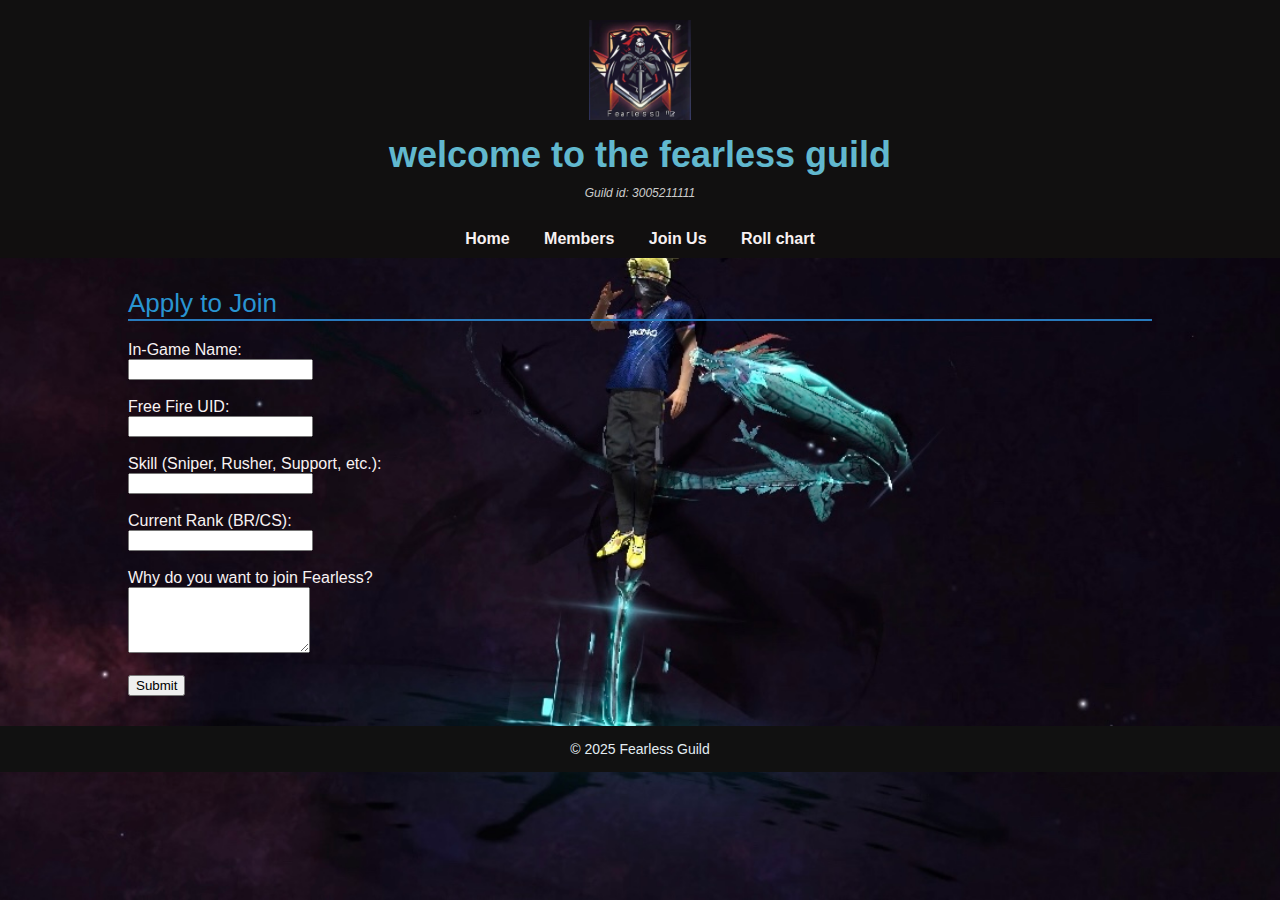
<file: Fearless-Guild-Website/join.html>
<!DOCTYPE html>
<html lang="en">
<head>
  <meta charset="UTF-8">
  <title>Join Fearless</title>
  <link rel="stylesheet" href="style.css" />
</head>
<body>

<header>
  <img src="images/fearless.jpg" alt="Fearless Logo">
  <h1>welcome to the fearless  guild</h1>
  <div class="slogan">Guild id: 3005211111</div>
</header>

<nav>
  <a href="index.html">Home</a>
  <a href="members.html">Members</a>
  <a href="join.html">Join Us</a>
  <a href="fearless_guild_player_chart.html">Roll chart</a>
</nav>

<section>
  <div class="section-title">Apply to Join</div>
  <form action="#" method="post">
    <label>In-Game Name:</label><br>
    <input type="text" name="ign" required><br><br>

    <label>Free Fire UID:</label><br>
    <input type="text" name="uid" required><br><br>

    <label>Skill (Sniper, Rusher, Support, etc.):</label><br>
    <input type="text" name="role"><br><br>

    <label>Current Rank (BR/CS):</label><br>
    <input type="text" name="rank"><br><br>

    <label>Why do you want to join Fearless?</label><br>
    <textarea name="reason" rows="4"></textarea><br><br>

    <button type="submit">Submit</button>
  </form>
</section>

<footer>
  &copy; 2025 Fearless Guild
</footer>

</body>
</html>
</file>
<file: style.css>
body{
  margin: 0;
  font-family: 'Segoe UI', sans-serif;
  background-color: #fdfbfb;
  color: #f8f2f2;
  
      background-image: url('images/backround3.PNG'); /* Path to your image */
      background-size: cover;     /* Make the image cover the whole screen */
      background-repeat: no-repeat;
      background-position: center;
      background-attachment: fixed;
      
 
}
 
    
header {
  
  background: #111010;
  padding: 20px;
  text-align: center;
  position: sticky;
}
header img {
  height: 100px;
}
h1 {
  margin: 10px 0;
  font-size: 36px;
  color: #61b8ce;
}
.slogan {
  color: #ccc;
  font-size: 12px;
  font-style: italic;
}


nav {
  background: #110f0f;
  text-align: center;
  padding: 10px;
}
nav a {
  color: #f8f1f1;
  margin: 0 15px;
  text-decoration: none;
  font-weight: bold;
}
nav a:hover {
  color: #ffbb00;
}
section {
  padding: 30px 10%;
}
.section-title {
  font-size: 26px;
  color: #2994d1;
  border-bottom: 2px solid #287abd;
  margin-bottom: 20px;
}
footer {
  background: #111;
  text-align: center;
  padding: 15px;
  color: #e3edf1;
  font-size: 14px;
}
.member-card {
  display: flex;
  align-items: center;
  background-color: #1a1a1a;
  border-radius: 10px;
  margin: 20px 0;
  padding: 20px;
  box-shadow: 0 0 10px rgba(78, 167, 226, 0.3);
  transition: transform 0.3s;
}

.member-card:hover {
  transform: scale(1.09);
}
.member-madara{
  display: flex;
  align-items: center;
  background-color: #1a1a1a;
  border-radius: 10px;
  margin: 20px 0;
  padding: 20px;
  box-shadow: 0 0 10px rgba(67, 180, 245, 0.3);
  transition: transform 0.3s;
}
.member-madara:hover {
  transform: scale(1.09);
}
.member-card.reverse {
  display: flex;
  align-items: center;
  background-color: #1a1a1a;
  border-radius: 10px;
  margin: 20px 0;
  padding: 20px;
  box-shadow: 0 0 10px rgba(255, 68, 68, 0.3);
  transition: transform 0.3s;
  }
.member-card.reverse {
  flex-direction: row-reverse;
}
.member-naruto{
  display: flex;
  align-items: center;
  background-color: #1a1a1a;
  border-radius: 10px;
  margin: 20px 0;
  padding: 20px;
  box-shadow: 0 0 10px rgba(255, 68, 68, 0.3);
  transition: transform 0.3s;
}
.member-naruto:hover {
  transform: scale(1.09);
}
.member-naruto {
  flex-direction: row-reverse;
}
.member-vishnu{
  display: flex;
  align-items: center;
  background-color: #1a1a1a;
  border-radius: 10px;
  margin: 20px 0;
  padding: 20px;
  box-shadow: 0 0 10px rgba(68, 165, 255, 0.3);
  transition: transform 0.3s;
}
.member-vishnu:hover {
  transform: scale(1.09);
}
.member-rai{
  display: flex;
  align-items: center;
  background-color: #1a1a1a;
  border-radius: 10px;
  margin: 20px 0;
  padding: 20px;
  box-shadow: 0 0 10px rgba(255, 68, 68, 0.3);
  transition: transform 0.3s;
}
.member-rai:hover {
  transform: scale(1.09);
}
.member-rai{
  flex-direction: row-reverse;
}
.member-kira{
  display: flex;
  align-items: center;
  background-color: #1a1a1a;
  border-radius: 10px;
  margin: 20px 0;
  padding: 20px;
  box-shadow: 0 0 10px rgba(255, 68, 68, 0.3);
  transition: transform 0.3s;
}
.member-kira:hover {
  transform: scale(1.09);
}
.member-kira{
  flex-direction: row-reverse;
}
.member-rolex{
  display: flex;
  align-items: center;
  background-color: #1a1a1a;
  border-radius: 10px;
  margin: 20px 0;
  padding: 20px;
  box-shadow: 0 0 10px rgba(68, 165, 255, 0.3);
  transition: transform 0.3s;
}
.member-rolex:hover {
  transform: scale(1.09);
  }
  .member-devil{
  display: flex;
  align-items: center;
  background-color: #1a1a1a;
  border-radius: 10px;
  margin: 20px 0;
  padding: 20px;
  box-shadow: 0 0 10px rgba(68, 165, 255, 0.3);
  transition: transform 0.3s;
}
.member-devil:hover {
  transform: scale(1.09);
  }
   .member-breaker{
  display: flex;
  align-items: center;
  background-color: #1a1a1a;
  border-radius: 10px;
  margin: 20px 0;
  padding: 20px;
  box-shadow: 0 0 10px rgba(68, 165, 255, 0.3);
  transition: transform 0.3s;
}
.member-breaker:hover {
  transform: scale(1.09);
  }
   .member-kutta{
  display: flex;
  align-items: center;
  background-color: #1a1a1a;
  border-radius: 10px;
  margin: 20px 0;
  padding: 20px;
  box-shadow: 0 0 10px rgba(68, 165, 255, 0.3);
  transition: transform 0.3s;
}
.member-kutta:hover {
  transform: scale(1.09);
  }
  .member-villan{
  display: flex;
  align-items: center;
  background-color: #1a1a1a;
  border-radius: 10px;
  margin: 20px 0;
  padding: 20px;
  box-shadow: 0 0 10px rgba(255, 68, 68, 0.3);
  transition: transform 0.3s;
}
.member-villan:hover {
  transform: scale(1.09);
}
.member-villan{
  flex-direction: row-reverse;
}
.member-sasuke{
  display: flex;
  align-items: center;
  background-color: #1a1a1a;
  border-radius: 10px;
  margin: 20px 0;
  padding: 20px;
  box-shadow: 0 0 10px rgba(255, 68, 68, 0.3);
  transition: transform 0.3s;
}
.member-sasuke:hover {
  transform: scale(1.09);
}
.member-sasuke{
  flex-direction: row-reverse;
}
.member-santhosh{
  display: flex;
  align-items: center;
  background-color: #1a1a1a;
  border-radius: 10px;
  margin: 20px 0;
  padding: 20px;
  box-shadow: 0 0 10px rgba(255, 68, 68, 0.3);
  transition: transform 0.3s;
}
.member-santhosh:hover {
  transform: scale(1.09);
}
.member-santhosh{
  flex-direction: row-reverse;
}
.member-sparten{
  display: flex;
  align-items: center;
  background-color: #1a1a1a;
  border-radius: 10px;
  margin: 20px 0;
  padding: 20px;
  box-shadow: 0 0 10px rgba(255, 68, 68, 0.3);
  transition: transform 0.3s;
}
.member-sparten:hover {
  transform: scale(1.09);
}
.member-sparten{
  flex-direction: row-reverse;
}
.member-minato{
  display: flex;
  align-items: center;
  background-color: #1a1a1a;
  border-radius: 10px;
  margin: 20px 0;
  padding: 20px;
  box-shadow: 0 0 10px rgba(255, 68, 68, 0.3);
  transition: transform 0.3s;
}
.member-minato:hover {
  transform: scale(1.09);
}
.member-minato{
  flex-direction: row-reverse;
}
.member-alert{
 display: flex;
  align-items: center;
  background-color: #1a1a1a;
  border-radius: 10px;
  margin: 20px 0;
  padding: 20px;
  box-shadow: 0 0 10px rgba(68, 165, 255, 0.3);
  transition: transform 0.3s;
} 
.member-alert:hover {
  transform: scale(1.09);
}
.member-kathir{
  display: flex;
  align-items: center;
  background-color: #1a1a1a;
  border-radius: 10px;
  margin: 20px 0;
  padding: 20px;
  box-shadow: 0 0 10px rgba(68, 165, 255, 0.3);
  transition: transform 0.3s;
}
.member-kathir:hover {
  transform: scale(1.09);
}
.member-leo{
 display: flex;
  align-items: center;
  background-color: #1a1a1a;
  border-radius: 10px;
  margin: 20px 0;
  padding: 20px;
  box-shadow: 0 0 10px rgba(68, 165, 255, 0.3);
  transition: transform 0.3s;
}
.member-leo:hover{
  transform: scale(1.09);
}
.member-ganesh{
 display: flex;
  align-items: center;
  background-color: #1a1a1a;
  border-radius: 10px;
  margin: 20px 0;
  padding: 20px;
  box-shadow: 0 0 10px rgba(68, 165, 255, 0.3);
  transition: transform 0.3s;
}
.member-ganesh:hover {
  transform: scale(1.09);
}
.member-akash{
 display: flex;
  align-items: center;
  background-color: #1a1a1a;
  border-radius: 10px;
  margin: 20px 0;
  padding: 20px;
  box-shadow: 0 0 10px rgba(68, 165, 255, 0.3);
  transition: transform 0.3s;
}
.member-akash:hover {
  transform: scale(1.09);
}
.member-veera{
 display: flex;
  align-items: center;
  background-color: #1a1a1a;
  border-radius: 10px;
  margin: 20px 0;
  padding: 20px;
  box-shadow: 0 0 10px rgba(68, 165, 255, 0.3);
  transition: transform 0.3s;
}
.member-veera:hover {
  transform: scale(1.09);
}
.member-raji{
 display: flex;
  align-items: center;
  background-color: #1a1a1a;
  border-radius: 10px;
  margin: 20px 0;
  padding: 20px;
  box-shadow: 0 0 10px rgba(68, 165, 255, 0.3);
  transition: transform 0.3s;
}
.member-raji:hover {
  transform: scale(1.09);
}
.member-minato{
  display: flex;
  align-items: center;
  background-color: #1a1a1a;
  border-radius: 10px;
  margin: 20px 0;
  padding: 20px;
  box-shadow: 0 0 10px rgba(255, 68, 68, 0.3);
  transition: transform 0.3s;
}
.member-minato:hover {
  transform: scale(1.09);
}
.member-minato{
  flex-direction: row-reverse;
}
.member-kishor{
  display: flex;
  align-items: center;
  background-color: #1a1a1a;
  border-radius: 10px;
  margin: 20px 0;
  padding: 20px;
  box-shadow: 0 0 10px rgba(255, 68, 68, 0.3);
  transition: transform 0.3s;
}
.member-kishor:hover {
  transform: scale(1.09);
}
.member-kishor{
  flex-direction: row-reverse;
}
.member-mani{
  display: flex;
  align-items: center;
  background-color: #1a1a1a;
  border-radius: 10px;
  margin: 20px 0;
  padding: 20px;
  box-shadow: 0 0 10px rgba(255, 68, 68, 0.3);
  transition: transform 0.3s;
}
.member-mani:hover {
  transform: scale(1.09);
}
.member-mani{
  flex-direction: row-reverse;
}

.member-rrking{
  display: flex;
  align-items: center;
  background-color: #1a1a1a;
  border-radius: 10px;
  margin: 20px 0;
  padding: 20px;
  box-shadow: 0 0 10px rgba(255, 68, 68, 0.3);
  transition: transform 0.3s;
}
.member-rrking:hover {
  transform: scale(1.09);
}
.member-rrking{
  flex-direction: row-reverse;
}
.member-spider{
  display: flex;
  align-items: center;
  background-color: #1a1a1a;
  border-radius: 10px;
  margin: 20px 0;
  padding: 20px;
  box-shadow: 0 0 10px rgba(255, 68, 68, 0.3);
  transition: transform 0.3s;
}
.member-spider:hover {
  transform: scale(1.09);
}
.member-spider{
  flex-direction: row-reverse;
}

.member-card.reverse .member-img {
  margin-left: 20px;
  margin-right: 0;
}
.member-img {
  width: 150px;
  height: 150px;
  object-fit: cover;
  border-radius: 10px;
  margin-right: 20px;
  border: 2px solid #ff4444;
}
.member-img1{
  width: 150px;
  height: 150px;
  object-fit: cover;
  border-radius: 10px;
  margin-right: 20px;
  border: 2px solid #5596c2;
}
.member-info h2 {
  margin: 0;
  color: #ffbb00;
}
.member-info p {
  margin: 8px 0;
}
.member-info a {
  color: #ff4444;
  text-decoration: none;
}
.member-info a:hover {
  text-decoration: underline;
}
</file>
<file: Fearless-Guild-Website/style.css>
body{
  margin: 0;
  font-family: 'Segoe UI', sans-serif;
  background-color: #fdfbfb;
  color: #f8f2f2;
  
      background-image: url('images/backround3.PNG'); /* Path to your image */
      background-size: cover;     /* Make the image cover the whole screen */
      background-repeat: no-repeat;
      background-position: center;
      background-attachment: fixed;
      
 
}
 
    
header {
  
  background: #111010;
  padding: 20px;
  text-align: center;
  position: sticky;
}
header img {
  height: 100px;
}
h1 {
  margin: 10px 0;
  font-size: 36px;
  color: #61b8ce;
}
.slogan {
  color: #ccc;
  font-size: 12px;
  font-style: italic;
}


nav {
  background: #110f0f;
  text-align: center;
  padding: 10px;
}
nav a {
  color: #f8f1f1;
  margin: 0 15px;
  text-decoration: none;
  font-weight: bold;
}
nav a:hover {
  color: #ffbb00;
}
section {
  padding: 30px 10%;
}
.section-title {
  font-size: 26px;
  color: #2994d1;
  border-bottom: 2px solid #287abd;
  margin-bottom: 20px;
}
footer {
  background: #111;
  text-align: center;
  padding: 15px;
  color: #e3edf1;
  font-size: 14px;
}
.member-card {
  display: flex;
  align-items: center;
  background-color: #1a1a1a;
  border-radius: 10px;
  margin: 20px 0;
  padding: 20px;
  box-shadow: 0 0 10px rgba(78, 167, 226, 0.3);
  transition: transform 0.3s;
}

.member-card:hover {
  transform: scale(1.09);
}
.member-madara{
  display: flex;
  align-items: center;
  background-color: #1a1a1a;
  border-radius: 10px;
  margin: 20px 0;
  padding: 20px;
  box-shadow: 0 0 10px rgba(67, 180, 245, 0.3);
  transition: transform 0.3s;
}
.member-madara:hover {
  transform: scale(1.09);
}
.member-card.reverse {
  display: flex;
  align-items: center;
  background-color: #1a1a1a;
  border-radius: 10px;
  margin: 20px 0;
  padding: 20px;
  box-shadow: 0 0 10px rgba(255, 68, 68, 0.3);
  transition: transform 0.3s;
  }
.member-card.reverse {
  flex-direction: row-reverse;
}
.member-naruto{
  display: flex;
  align-items: center;
  background-color: #1a1a1a;
  border-radius: 10px;
  margin: 20px 0;
  padding: 20px;
  box-shadow: 0 0 10px rgba(255, 68, 68, 0.3);
  transition: transform 0.3s;
}
.member-naruto:hover {
  transform: scale(1.09);
}
.member-naruto {
  flex-direction: row-reverse;
}
.member-vishnu{
  display: flex;
  align-items: center;
  background-color: #1a1a1a;
  border-radius: 10px;
  margin: 20px 0;
  padding: 20px;
  box-shadow: 0 0 10px rgba(68, 165, 255, 0.3);
  transition: transform 0.3s;
}
.member-vishnu:hover {
  transform: scale(1.09);
}
.member-rai{
  display: flex;
  align-items: center;
  background-color: #1a1a1a;
  border-radius: 10px;
  margin: 20px 0;
  padding: 20px;
  box-shadow: 0 0 10px rgba(255, 68, 68, 0.3);
  transition: transform 0.3s;
}
.member-rai:hover {
  transform: scale(1.09);
}
.member-rai{
  flex-direction: row-reverse;
}
.member-kira{
  display: flex;
  align-items: center;
  background-color: #1a1a1a;
  border-radius: 10px;
  margin: 20px 0;
  padding: 20px;
  box-shadow: 0 0 10px rgba(255, 68, 68, 0.3);
  transition: transform 0.3s;
}
.member-kira:hover {
  transform: scale(1.09);
}
.member-kira{
  flex-direction: row-reverse;
}
.member-rolex{
  display: flex;
  align-items: center;
  background-color: #1a1a1a;
  border-radius: 10px;
  margin: 20px 0;
  padding: 20px;
  box-shadow: 0 0 10px rgba(68, 165, 255, 0.3);
  transition: transform 0.3s;
}
.member-rolex:hover {
  transform: scale(1.09);
  }
  .member-devil{
  display: flex;
  align-items: center;
  background-color: #1a1a1a;
  border-radius: 10px;
  margin: 20px 0;
  padding: 20px;
  box-shadow: 0 0 10px rgba(68, 165, 255, 0.3);
  transition: transform 0.3s;
}
.member-devil:hover {
  transform: scale(1.09);
  }
   .member-breaker{
  display: flex;
  align-items: center;
  background-color: #1a1a1a;
  border-radius: 10px;
  margin: 20px 0;
  padding: 20px;
  box-shadow: 0 0 10px rgba(68, 165, 255, 0.3);
  transition: transform 0.3s;
}
.member-breaker:hover {
  transform: scale(1.09);
  }
   .member-kutta{
  display: flex;
  align-items: center;
  background-color: #1a1a1a;
  border-radius: 10px;
  margin: 20px 0;
  padding: 20px;
  box-shadow: 0 0 10px rgba(68, 165, 255, 0.3);
  transition: transform 0.3s;
}
.member-kutta:hover {
  transform: scale(1.09);
  }
  .member-villan{
  display: flex;
  align-items: center;
  background-color: #1a1a1a;
  border-radius: 10px;
  margin: 20px 0;
  padding: 20px;
  box-shadow: 0 0 10px rgba(255, 68, 68, 0.3);
  transition: transform 0.3s;
}
.member-villan:hover {
  transform: scale(1.09);
}
.member-villan{
  flex-direction: row-reverse;
}
.member-sasuke{
  display: flex;
  align-items: center;
  background-color: #1a1a1a;
  border-radius: 10px;
  margin: 20px 0;
  padding: 20px;
  box-shadow: 0 0 10px rgba(255, 68, 68, 0.3);
  transition: transform 0.3s;
}
.member-sasuke:hover {
  transform: scale(1.09);
}
.member-sasuke{
  flex-direction: row-reverse;
}
.member-santhosh{
  display: flex;
  align-items: center;
  background-color: #1a1a1a;
  border-radius: 10px;
  margin: 20px 0;
  padding: 20px;
  box-shadow: 0 0 10px rgba(255, 68, 68, 0.3);
  transition: transform 0.3s;
}
.member-santhosh:hover {
  transform: scale(1.09);
}
.member-santhosh{
  flex-direction: row-reverse;
}
.member-sparten{
  display: flex;
  align-items: center;
  background-color: #1a1a1a;
  border-radius: 10px;
  margin: 20px 0;
  padding: 20px;
  box-shadow: 0 0 10px rgba(255, 68, 68, 0.3);
  transition: transform 0.3s;
}
.member-sparten:hover {
  transform: scale(1.09);
}
.member-sparten{
  flex-direction: row-reverse;
}
.member-minato{
  display: flex;
  align-items: center;
  background-color: #1a1a1a;
  border-radius: 10px;
  margin: 20px 0;
  padding: 20px;
  box-shadow: 0 0 10px rgba(255, 68, 68, 0.3);
  transition: transform 0.3s;
}
.member-minato:hover {
  transform: scale(1.09);
}
.member-minato{
  flex-direction: row-reverse;
}
.member-alert{
 display: flex;
  align-items: center;
  background-color: #1a1a1a;
  border-radius: 10px;
  margin: 20px 0;
  padding: 20px;
  box-shadow: 0 0 10px rgba(68, 165, 255, 0.3);
  transition: transform 0.3s;
} 
.member-alert:hover {
  transform: scale(1.09);
}
.member-kathir{
  display: flex;
  align-items: center;
  background-color: #1a1a1a;
  border-radius: 10px;
  margin: 20px 0;
  padding: 20px;
  box-shadow: 0 0 10px rgba(68, 165, 255, 0.3);
  transition: transform 0.3s;
}
.member-kathir:hover {
  transform: scale(1.09);
}
.member-leo{
 display: flex;
  align-items: center;
  background-color: #1a1a1a;
  border-radius: 10px;
  margin: 20px 0;
  padding: 20px;
  box-shadow: 0 0 10px rgba(68, 165, 255, 0.3);
  transition: transform 0.3s;
}
.member-leo:hover{
  transform: scale(1.09);
}
.member-ganesh{
 display: flex;
  align-items: center;
  background-color: #1a1a1a;
  border-radius: 10px;
  margin: 20px 0;
  padding: 20px;
  box-shadow: 0 0 10px rgba(68, 165, 255, 0.3);
  transition: transform 0.3s;
}
.member-ganesh:hover {
  transform: scale(1.09);
}
.member-akash{
 display: flex;
  align-items: center;
  background-color: #1a1a1a;
  border-radius: 10px;
  margin: 20px 0;
  padding: 20px;
  box-shadow: 0 0 10px rgba(68, 165, 255, 0.3);
  transition: transform 0.3s;
}
.member-akash:hover {
  transform: scale(1.09);
}
.member-veera{
 display: flex;
  align-items: center;
  background-color: #1a1a1a;
  border-radius: 10px;
  margin: 20px 0;
  padding: 20px;
  box-shadow: 0 0 10px rgba(68, 165, 255, 0.3);
  transition: transform 0.3s;
}
.member-veera:hover {
  transform: scale(1.09);
}
.member-raji{
 display: flex;
  align-items: center;
  background-color: #1a1a1a;
  border-radius: 10px;
  margin: 20px 0;
  padding: 20px;
  box-shadow: 0 0 10px rgba(68, 165, 255, 0.3);
  transition: transform 0.3s;
}
.member-raji:hover {
  transform: scale(1.09);
}
.member-minato{
  display: flex;
  align-items: center;
  background-color: #1a1a1a;
  border-radius: 10px;
  margin: 20px 0;
  padding: 20px;
  box-shadow: 0 0 10px rgba(255, 68, 68, 0.3);
  transition: transform 0.3s;
}
.member-minato:hover {
  transform: scale(1.09);
}
.member-minato{
  flex-direction: row-reverse;
}
.member-kishor{
  display: flex;
  align-items: center;
  background-color: #1a1a1a;
  border-radius: 10px;
  margin: 20px 0;
  padding: 20px;
  box-shadow: 0 0 10px rgba(255, 68, 68, 0.3);
  transition: transform 0.3s;
}
.member-kishor:hover {
  transform: scale(1.09);
}
.member-kishor{
  flex-direction: row-reverse;
}
.member-mani{
  display: flex;
  align-items: center;
  background-color: #1a1a1a;
  border-radius: 10px;
  margin: 20px 0;
  padding: 20px;
  box-shadow: 0 0 10px rgba(255, 68, 68, 0.3);
  transition: transform 0.3s;
}
.member-mani:hover {
  transform: scale(1.09);
}
.member-mani{
  flex-direction: row-reverse;
}

.member-rrking{
  display: flex;
  align-items: center;
  background-color: #1a1a1a;
  border-radius: 10px;
  margin: 20px 0;
  padding: 20px;
  box-shadow: 0 0 10px rgba(255, 68, 68, 0.3);
  transition: transform 0.3s;
}
.member-rrking:hover {
  transform: scale(1.09);
}
.member-rrking{
  flex-direction: row-reverse;
}
.member-spider{
  display: flex;
  align-items: center;
  background-color: #1a1a1a;
  border-radius: 10px;
  margin: 20px 0;
  padding: 20px;
  box-shadow: 0 0 10px rgba(255, 68, 68, 0.3);
  transition: transform 0.3s;
}
.member-spider:hover {
  transform: scale(1.09);
}
.member-spider{
  flex-direction: row-reverse;
}

.member-card.reverse .member-img {
  margin-left: 20px;
  margin-right: 0;
}
.member-img {
  width: 150px;
  height: 150px;
  object-fit: cover;
  border-radius: 10px;
  margin-right: 20px;
  border: 2px solid #ff4444;
}
.member-img1{
  width: 150px;
  height: 150px;
  object-fit: cover;
  border-radius: 10px;
  margin-right: 20px;
  border: 2px solid #5596c2;
}
.member-info h2 {
  margin: 0;
  color: #ffbb00;
}
.member-info p {
  margin: 8px 0;
}
.member-info a {
  color: #ff4444;
  text-decoration: none;
}
.member-info a:hover {
  text-decoration: underline;
}
</file>
